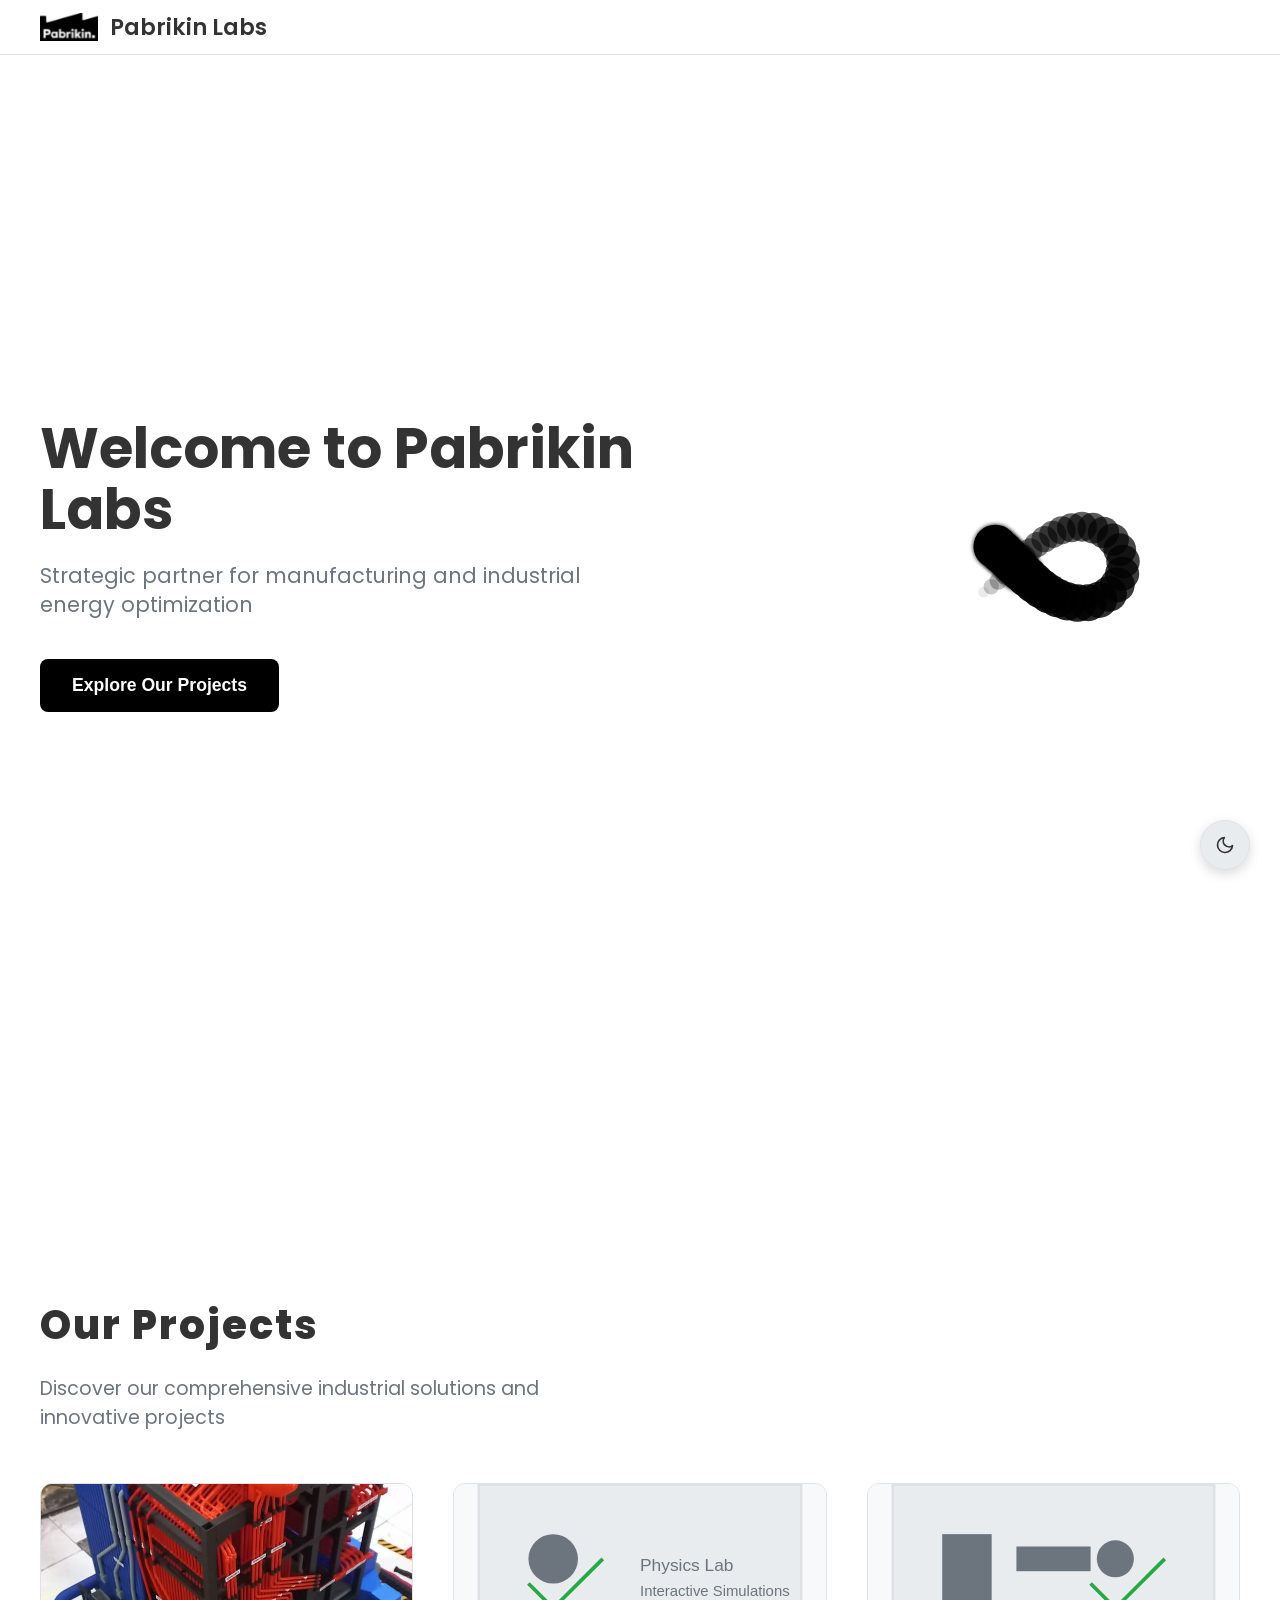
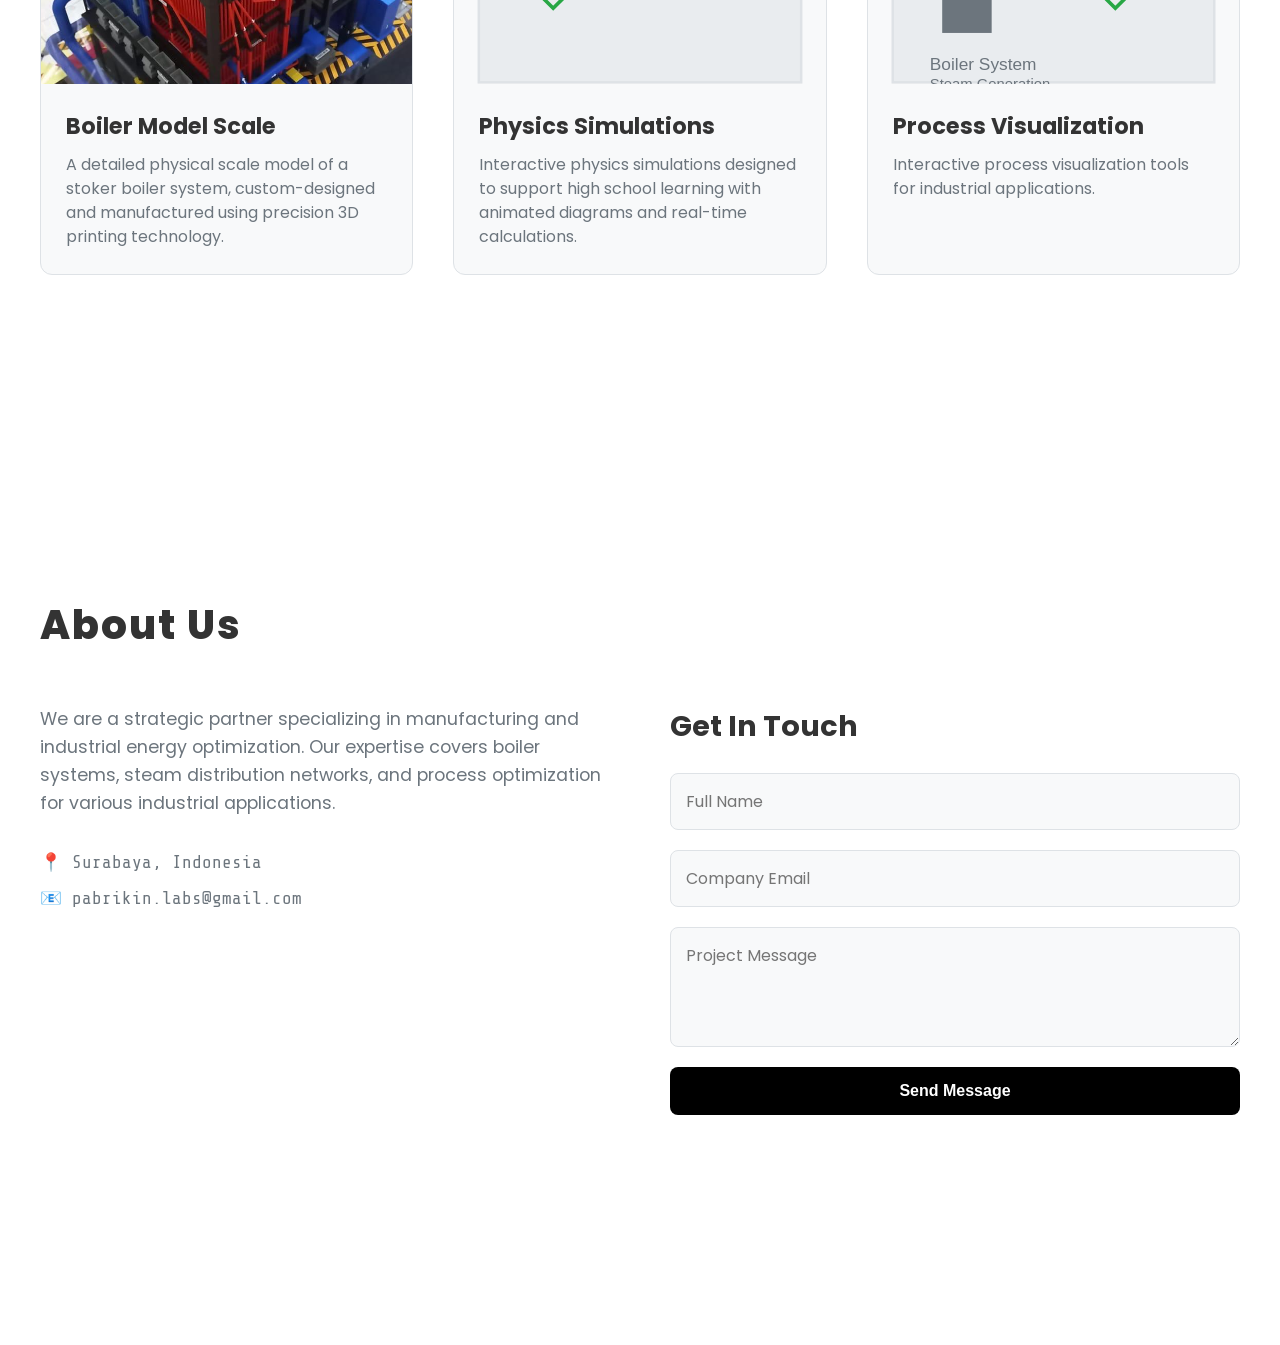
<file: index.html>
<!DOCTYPE html>
<html lang="en">
<head>
<meta charset="UTF-8">
<meta name="viewport" content="width=device-width, initial-scale=1.0">
<title>Pabrikin Labs | Industrial Solutions</title>
<link rel="icon" type="image/svg+xml" href="assets/images/logo-pabrikin.svg">
<link rel="stylesheet" href="css/style.css">
</head>
<body>

<header>
  <div class="header-title" style="cursor: default;">
    <span class="logo-wrapper" id="logo-place" onclick="scrollToSection('home')"></span>
    Pabrikin Labs
  </div>
</header>

<div class="main-content">
  <!-- SECTION: HOME -->
  <section id="home" class="page-section">
    <div class="hero-section">
      <div class="hero-content">
        <h1 class="hero-title">Welcome to Pabrikin Labs</h1>
        <p class="hero-subtitle">Strategic partner for manufacturing and industrial energy optimization</p>
        <button class="cta-btn" onclick="scrollToSection('projects')">Explore Our Projects</button>
      </div>
      <div class="hero-animation">
        <canvas id="lemniscate-canvas"></canvas>
      </div>
    </div>
  </section>

  <!-- SECTION: PROJECTS -->
  <section id="projects" class="page-section">
    <div class="section-container">
      <div class="page-title">Our Projects</div>
      <p class="section-description">Discover our comprehensive industrial solutions and innovative projects</p>

      <div class="projects-grid">

        <div class="project-item" onclick="window.location.href='section-projects/physics-simulations.html#boiler-diagram-section'">
          <div class="project-image">
            <img src="assets/images/project-cover-boiler-scale-model.jpg" alt="Boiler Model Scale" onerror="this.src='[data-uri]'">
          </div>
          <div class="project-info">
            <h3>Boiler Model Scale</h3>
            <p>A detailed physical scale model of a stoker boiler system, custom-designed and manufactured using precision 3D printing technology.</p>
          </div>
        </div>

        <div class="project-item" onclick="window.location.href='section-projects/physics-simulations.html'">
          <div class="project-image">
            <img src="assets/images/physics-sim.svg" alt="Physics Simulations" onerror="this.src='[data-uri]'">
          </div>
          <div class="project-info">
            <h3>Physics Simulations</h3>
            <p>Interactive physics simulations designed to support high school learning with animated diagrams and real-time calculations.</p>
          </div>
        </div>

        <div class="project-item" onclick="window.location.href='section-projects/process-visualization.html'">
          <div class="project-image">
            <img src="assets/images/boiler-system.svg" alt="Process Visualization" onerror="this.src='[data-uri]'">
          </div>
          <div class="project-info">
            <h3>Process Visualization</h3>
            <p>Interactive process visualization tools for industrial applications.</p>
          </div>
        </div>
      </div>
    </div>
  </section>

  <!-- SECTION: ABOUT US -->
  <section id="about" class="page-section">
    <div class="section-container">
      <div class="page-title">About Us</div>
      <div class="about-grid">
        <div class="about-content">
          <p>We are a strategic partner specializing in manufacturing and industrial energy optimization. Our expertise covers boiler systems, steam distribution networks, and process optimization for various industrial applications.</p>
          <div class="contact-info">
            <p>📍 Surabaya, Indonesia</p>
            <p>📧 pabrikin.labs@gmail.com</p>
          </div>
        </div>
        <div class="contact-form">
          <h3>Get In Touch</h3>
          <form>
            <input type="text" placeholder="Full Name" required>
            <input type="email" placeholder="Company Email" required>
            <textarea placeholder="Project Message" required></textarea>
            <button type="submit" class="submit-btn">Send Message</button>
          </form>
        </div>
      </div>
    </div>
  </section>
</div>

<div class="info-popup" id="info-popup">
  <div class="info-popup-title" id="popup-title">Title</div>
  <div id="popup-body">Body</div>
</div>

<script src="js/main.js"></script>
<!-- <script src="js/zoom.js"></script> -->
<script src="js/interactions.js"></script>
<script src="js/hero-animation.js"></script>
</body>
</html>
</file>
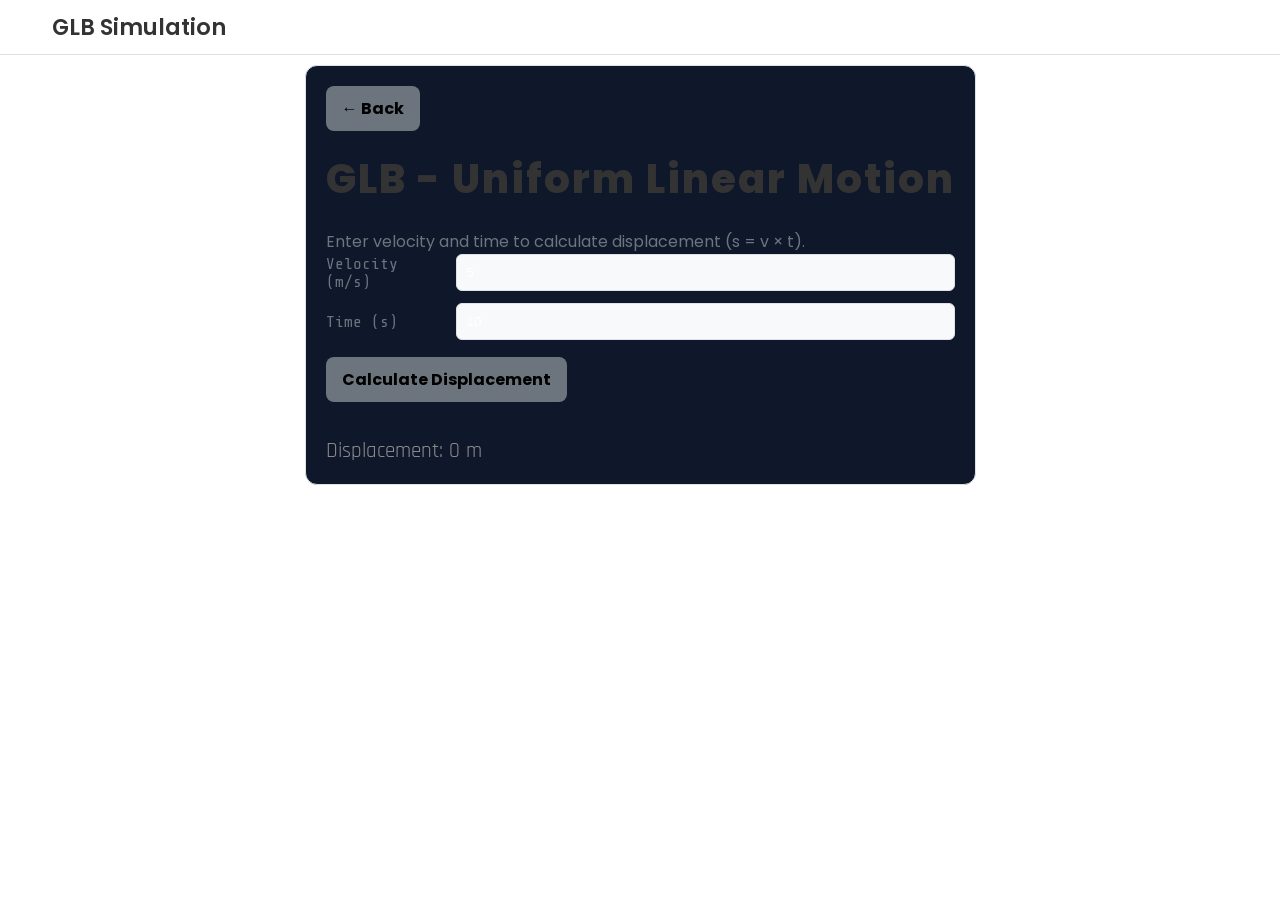
<file: glb.html>
<!DOCTYPE html>
<html lang="en">
<head>
  <meta charset="UTF-8">
  <meta name="viewport" content="width=device-width, initial-scale=1.0">
  <title>GLB Simulation | Pabrikin Labs</title>
  <link rel="icon" type="image/svg+xml" href="assets/logo-pabrikin.svg">
  <link rel="stylesheet" href="css/style.css">
  <style>
    .sim-container { max-width: 820px; margin: 40px auto; padding: 20px; background: #0f172a; border: 1px solid var(--border); border-radius: 12px; }
    .sim-row { display: flex; gap: 10px; align-items: center; margin-bottom: 12px; }
    .sim-row label { width: 120px; color: var(--text-dim); font-family: 'Share Tech Mono'; }
    .sim-row input { flex: 1; background: var(--panel); border: 1px solid var(--border); color: #fff; padding: 10px; border-radius: 6px; }
    .sim-result { margin-top: 18px; font-family: 'Rajdhani'; font-size: 1.3rem; color: var(--accent-yellow); }
    .btn-back { all: unset; cursor: pointer; display: inline-flex; align-items: center; justify-content: center; background: var(--accent-blue); color: #000; padding: 10px 16px; border-radius: 8px; font-weight: 700; margin-bottom: 18px; }
  </style>
</head>
<body>
  <header>
    <div class="header-title">
      <span class="logo-wrapper" id="logo-place"></span>
      GLB Simulation
    </div>
  </header>

  <main class="main-content" style="padding: 25px 40px;">
    <div class="sim-container">
      <button class="btn-back" onclick="window.location.href='index.html#projects'">← Back</button>
      <h2 class="page-title" style="margin-top:0;">GLB - Uniform Linear Motion</h2>
      <p style="color: var(--text-dim);">Enter velocity and time to calculate displacement (s = v × t).</p>

      <div class="sim-row">
        <label>Velocity (m/s)</label>
        <input id="input-v" type="number" min="0" step="0.1" value="5">
      </div>

      <div class="sim-row">
        <label>Time (s)</label>
        <input id="input-t" type="number" min="0" step="0.1" value="10">
      </div>

      <button class="btn-back" id="btn-calc" style="background: var(--accent-green); margin-top: 5px;">Calculate Displacement</button>

      <div class="sim-result" id="sim-result">Displacement: 0 m</div>
    </div>
  </main>

  <script>
    document.getElementById('btn-calc').addEventListener('click', () => {
      const v = parseFloat(document.getElementById('input-v').value) || 0;
      const t = parseFloat(document.getElementById('input-t').value) || 0;
      const s = (v * t).toFixed(2);
      document.getElementById('sim-result').innerText = `Displacement: ${s} m`;
    });
  </script>
</body>
</html>
</file>
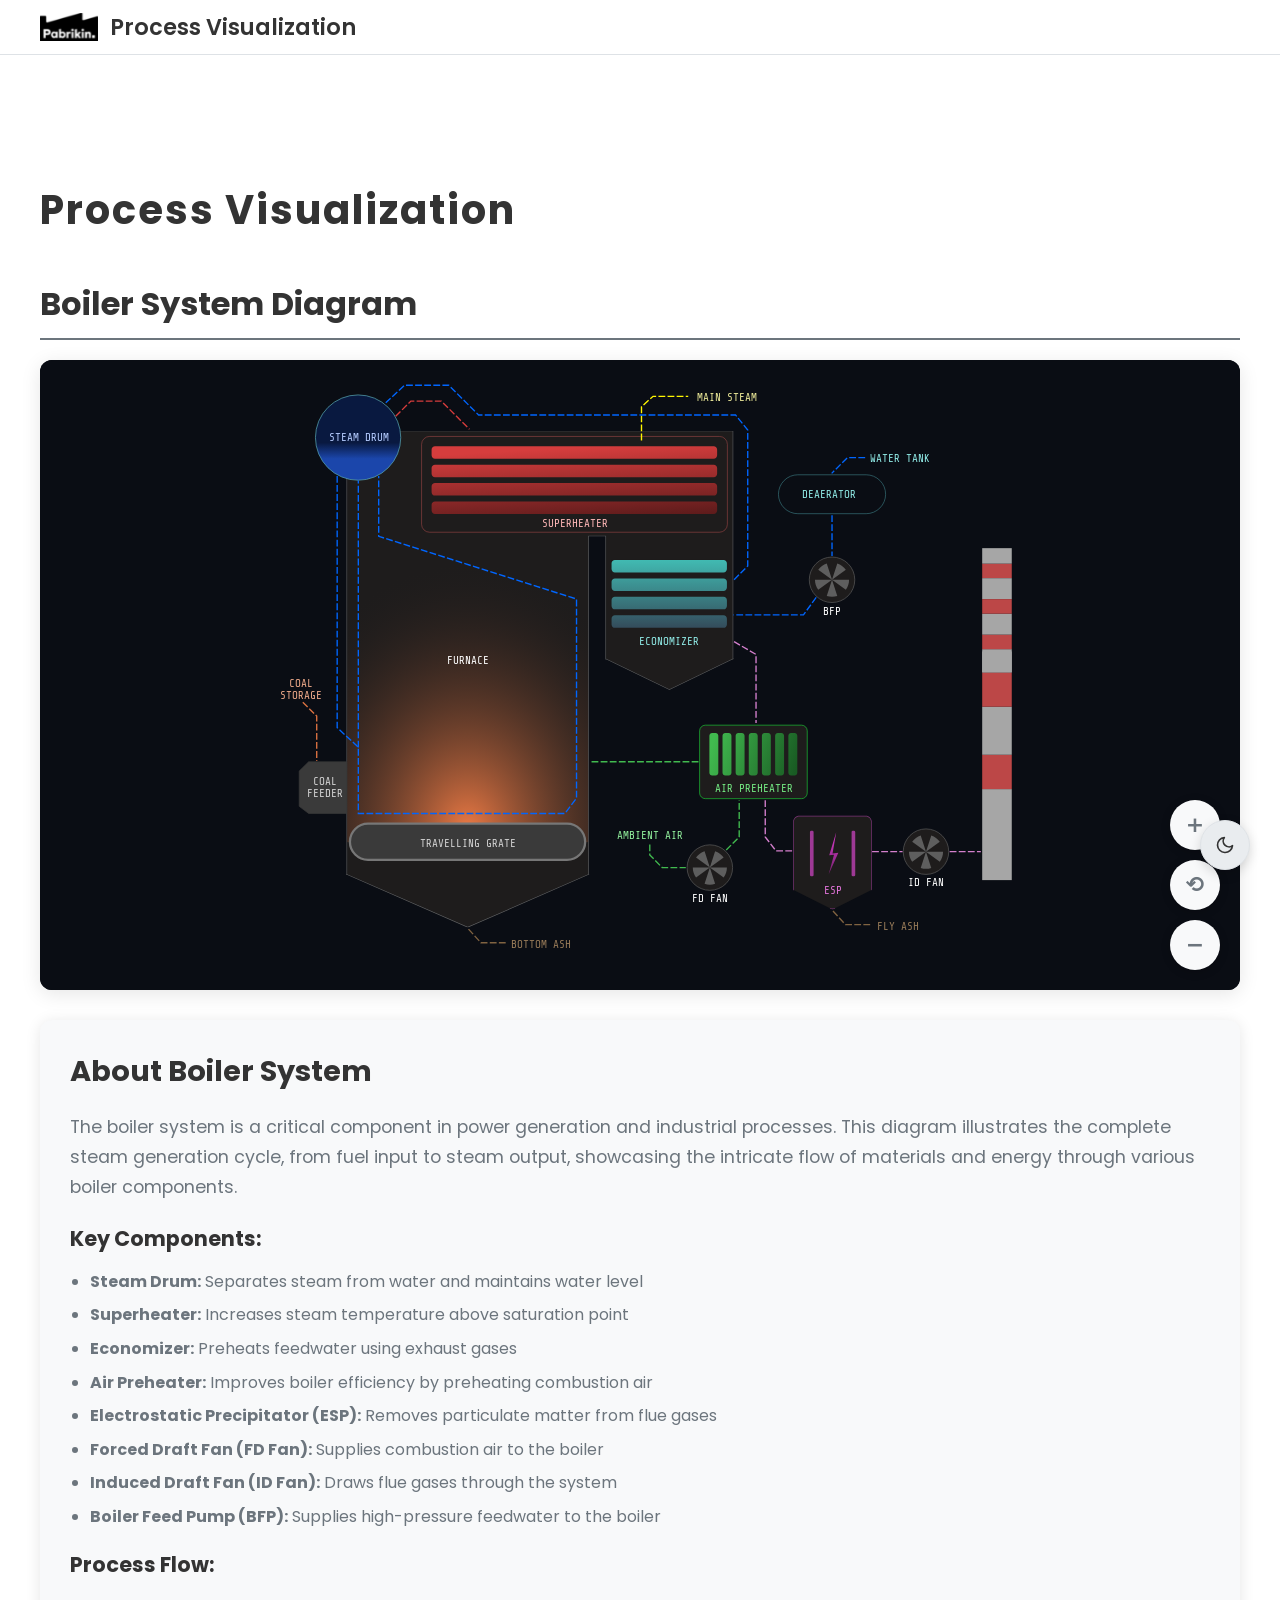
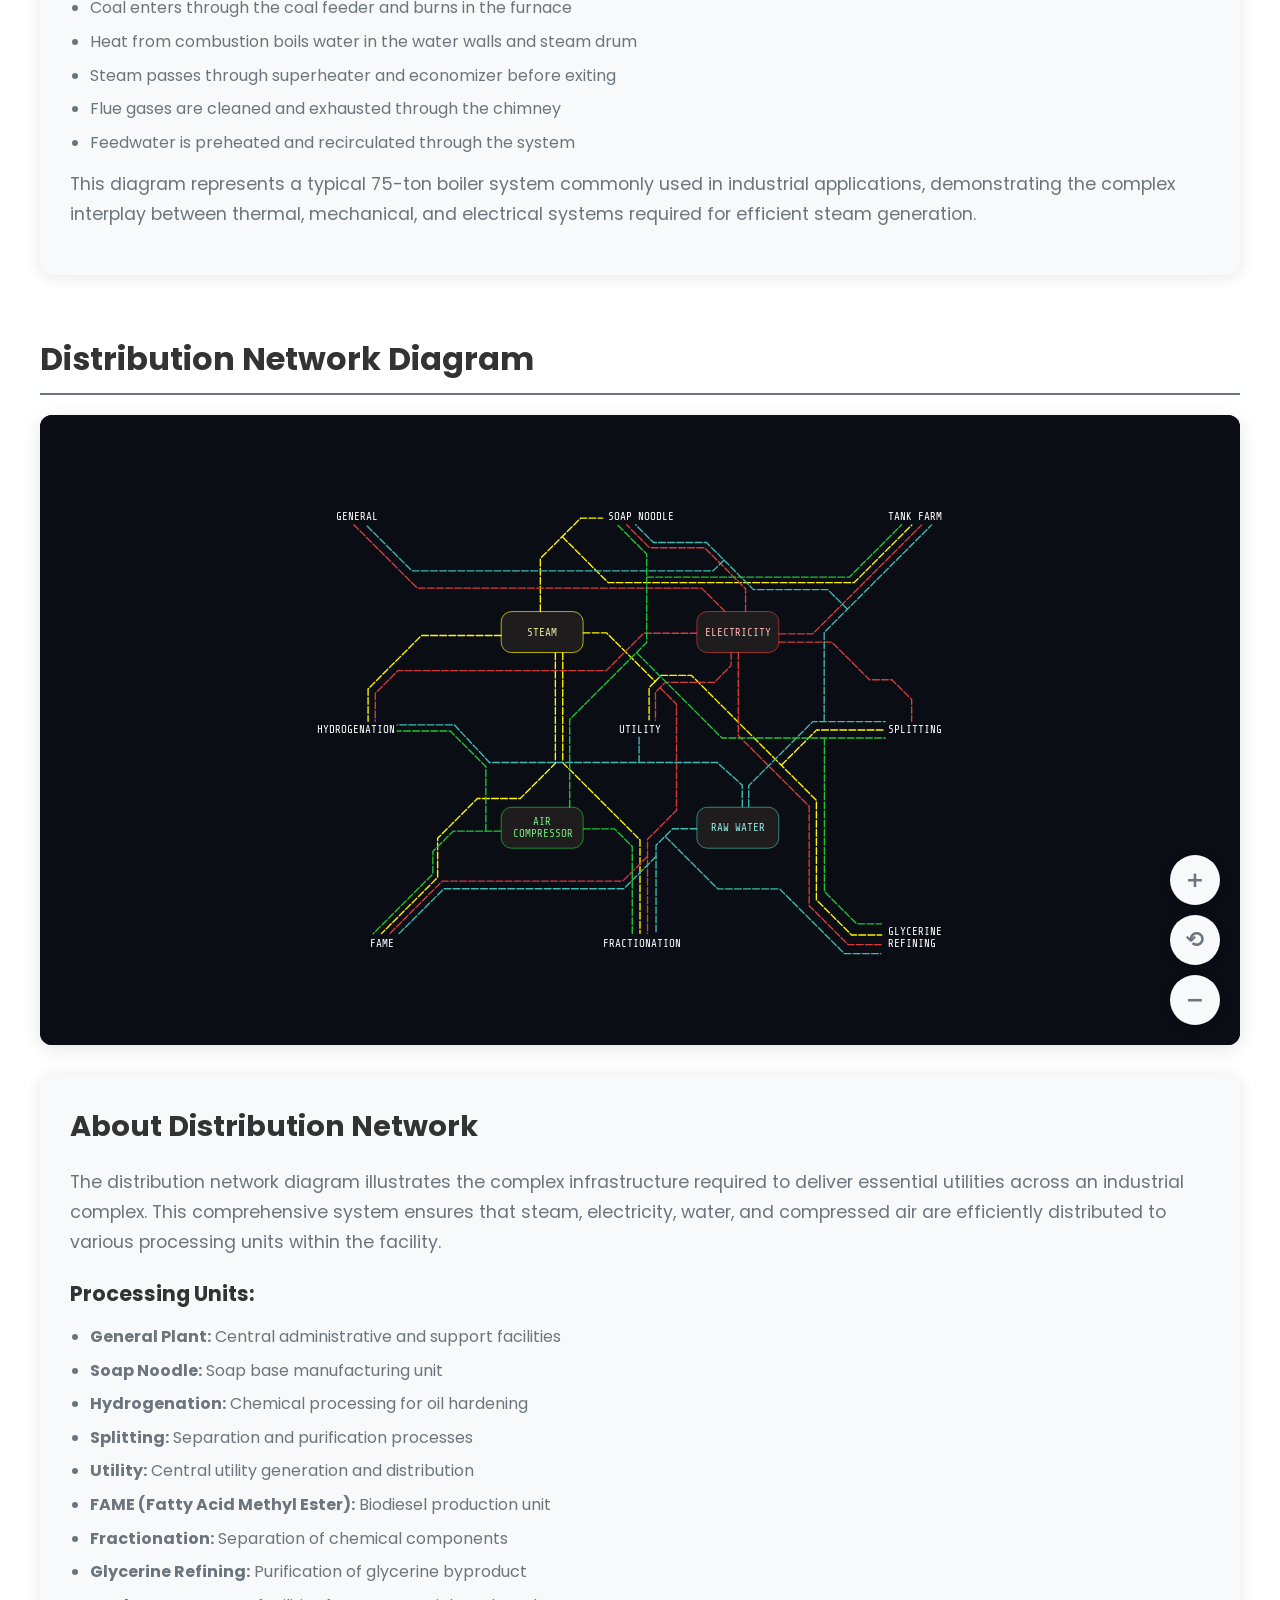
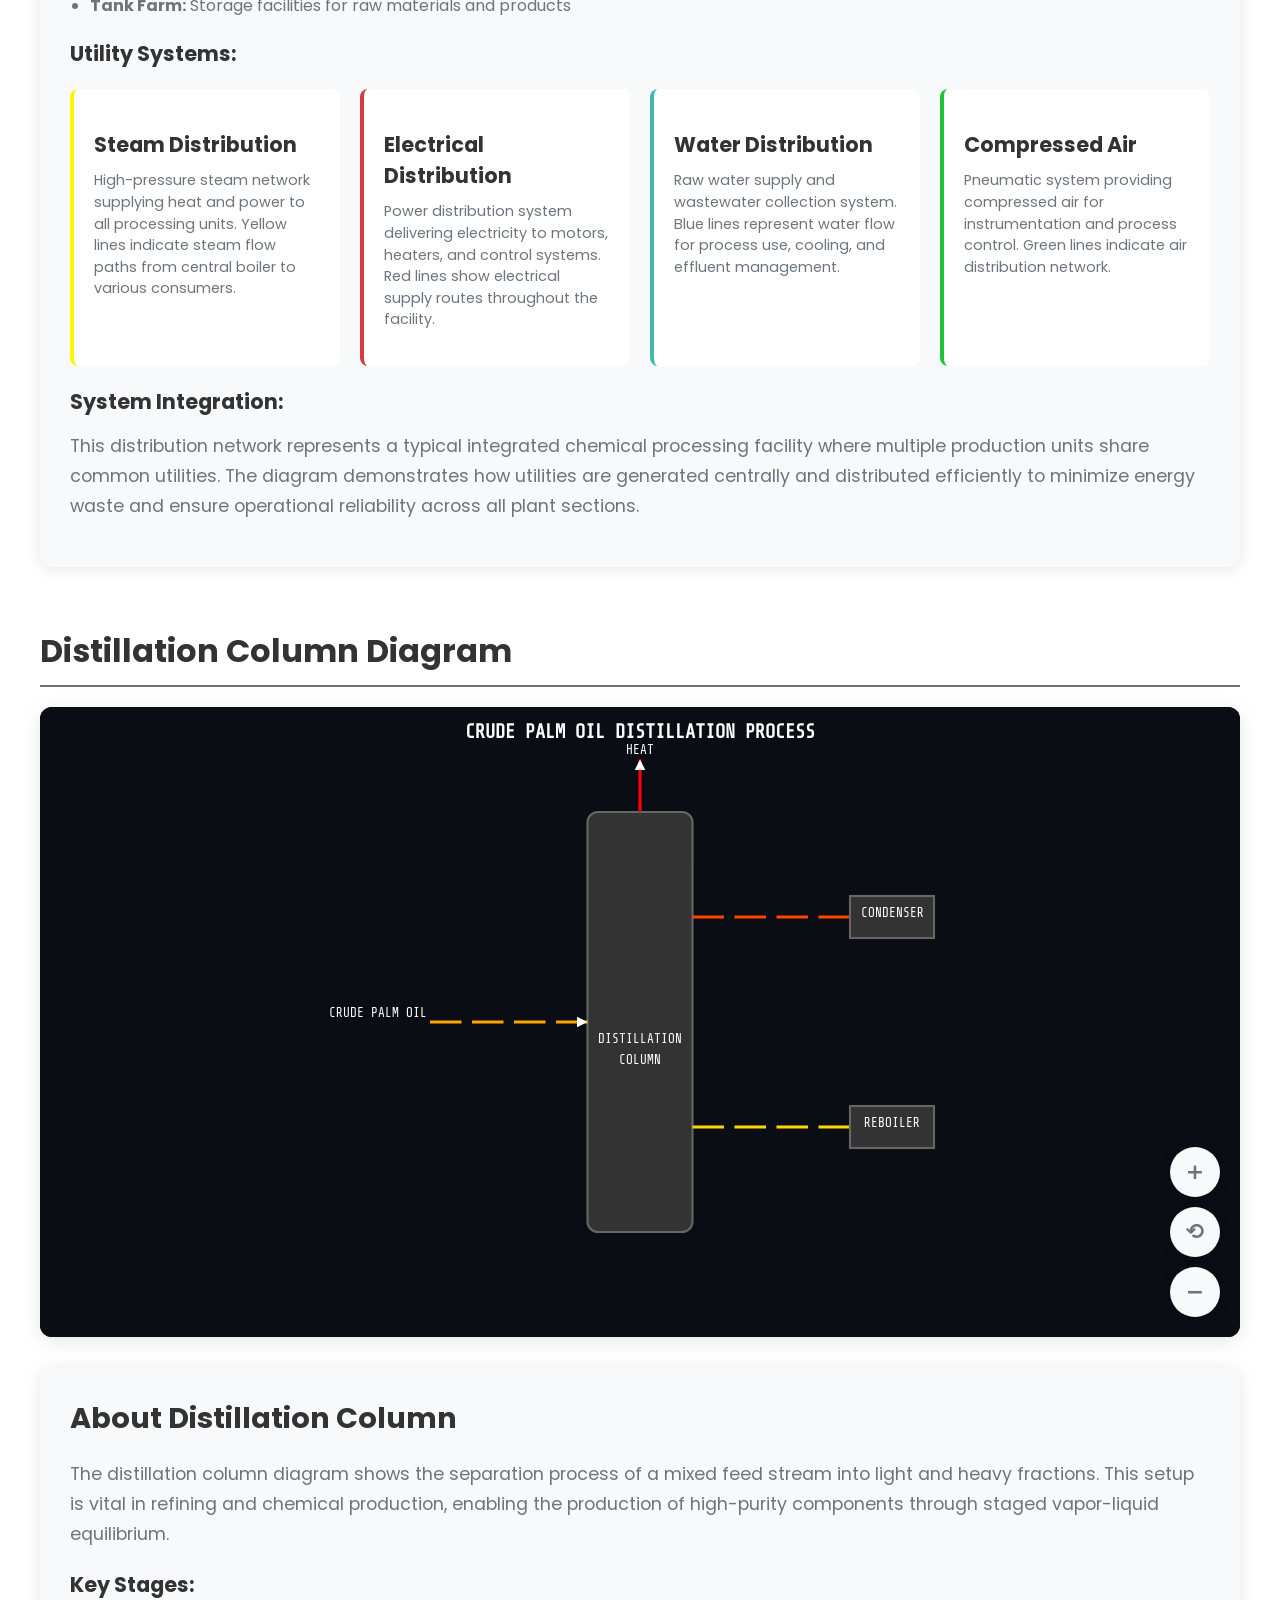
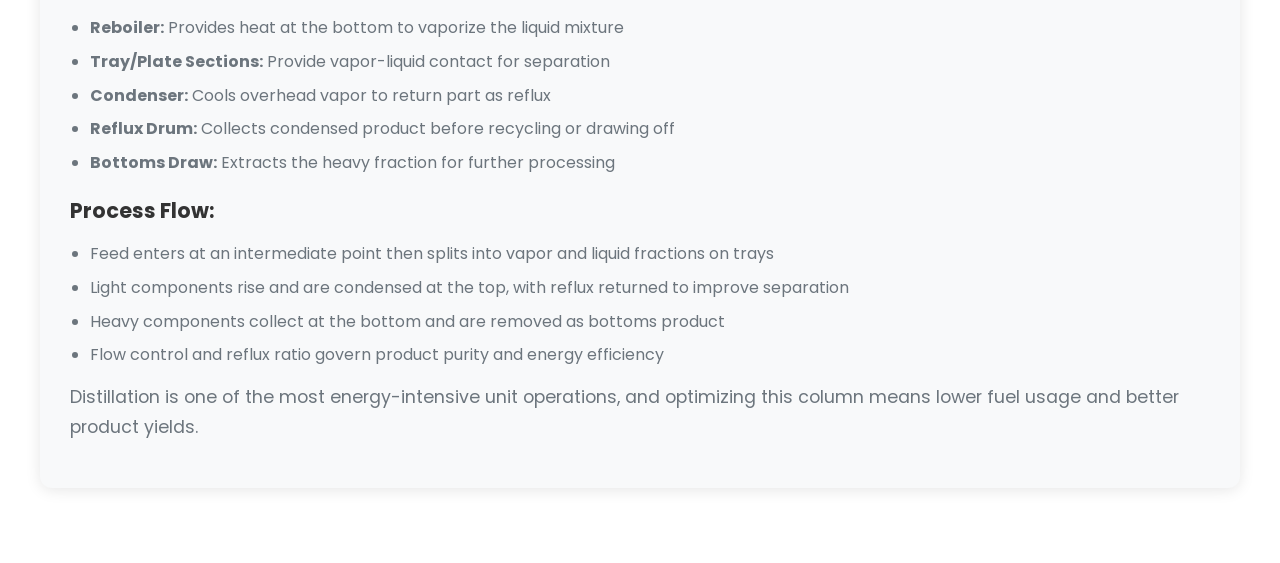
<file: process-visualization.html>
<!DOCTYPE html>
<html lang="en">
<head>
    <meta charset="UTF-8">
    <meta name="viewport" content="width=device-width, initial-scale=1.0">
    <title>Pabrikin Labs | Process Visualization</title>
    <link rel="stylesheet" href="./css/style.css">
    <style>
        :root {
            --zoom-scale-boiler: 1;
            --zoom-scale-distribution: 1;
            --zoom-scale-distillation: 1;
            --pan-x-boiler: 0px;
            --pan-y-boiler: 0px;
            --pan-x-dist: 0px;
            --pan-y-dist: 0px;
            --pan-x-distillation: 0px;
            --pan-y-distillation: 0px;
        }

        .main-content {
            padding-top: 80px;
        }

        .visualization-container {
            max-width: 1200px;
            margin: 0;
            padding: 0;
        }

        .page-title {
            text-align: left;
            font-size: 2.5rem;
            font-weight: bold;
            color: var(--text);
            margin-top: 100px;
            margin-bottom: 40px;
            font-family: var(--font-text);
        }

        .process-section {
            margin-bottom: 60px;
        }

        .section-title {
            text-align: left;
            font-size: 2rem;
            font-weight: bold;
            color: var(--text);
            margin: 40px 0 20px 0;
            font-family: var(--font-text);
            border-bottom: 2px solid var(--accent-blue);
            padding-bottom: 10px;
        }

        .diagram-container {
            position: relative;
            width: 100%;
            height: 70vh;
            overflow: hidden;
            background: #0A0D14;
            border-radius: 12px;
            box-shadow: 0 4px 20px rgba(0,0,0,0.1);
            margin: 20px 0;
            cursor: grab;
        }

        .diagram-container:active {
            cursor: grabbing;
        }

        .diagram-svg {
            width: 100%;
            height: 100%;
            object-fit: contain;
            transform-origin: center;
            transition: transform 0.3s ease;
            user-select: none;
        }

        .diagram-svg-boiler {
            transform: scale(var(--zoom-scale-boiler)) translate(var(--pan-x-boiler, 0), var(--pan-y-boiler, 0));
        }

        .diagram-svg-distribution {
            transform: scale(var(--zoom-scale-distribution)) translate(var(--pan-x-dist, 0), var(--pan-y-dist, 0));
        }

        .diagram-svg-distillation {
            transform: scale(var(--zoom-scale-distillation)) translate(var(--pan-x-distillation, 0), var(--pan-y-distillation, 0));
        }

        /* Pan/Geser functionality */
        .diagram-container {
            position: relative;
            overflow: hidden;
        }

        .diagram-wrapper {
            position: relative;
            width: 100%;
            height: 100%;
            display: flex;
            align-items: center;
            justify-content: center;
        }

        .zoomed-diagram {
            position: relative;
            width: 100%;
            height: 100%;
            display: flex;
            align-items: center;
            justify-content: center;
            background: #0A0D14;
        }

        .zoom-controls {
            position: absolute;
            bottom: 20px;
            right: 20px;
            display: flex;
            flex-direction: column;
            gap: 10px;
            z-index: 10;
        }

        .zoom-btn {
            width: 50px;
            height: 50px;
            border-radius: 50%;
            border: none;
            background: var(--panel);
            color: var(--text);
            font-size: 24px;
            font-weight: bold;
            cursor: pointer;
            box-shadow: 0 2px 10px rgba(0,0,0,0.2);
            transition: all 0.2s ease;
            display: flex;
            align-items: center;
            justify-content: center;
        }

        .zoom-btn:hover {
            background: var(--panel2);
            transform: scale(1.05);
        }

        .zoom-btn:active {
            transform: scale(0.95);
        }



        /* Animasi jalur mengalir */
        .flowing-path {
            stroke-dasharray: 20 10;
            animation: flow 2s linear infinite;
        }

        @keyframes flow {
            0% { stroke-dashoffset: 30; }
            100% { stroke-dashoffset: 0; }
        }

        .diagram-description {
            max-width: 1200px;
            margin: 30px 0;
            padding: 30px;
            background: var(--panel);
            border-radius: 12px;
            box-shadow: 0 2px 15px rgba(0,0,0,0.1);
        }

        .diagram-description h2 {
            color: var(--text);
            font-size: 1.8rem;
            margin-bottom: 20px;
            font-family: var(--font-text);
        }

        .diagram-description h3 {
            color: var(--text);
            font-size: 1.3rem;
            margin-top: 20px;
            margin-bottom: 15px;
            font-family: var(--font-text);
        }

        .diagram-description p {
            color: var(--text-dim);
            line-height: 1.7;
            font-size: 1.1rem;
            margin-bottom: 15px;
            font-family: var(--font-text);
        }

        .diagram-description ul {
            margin-left: 20px;
            margin-bottom: 15px;
        }

        .diagram-description li {
            color: var(--text-dim);
            line-height: 1.6;
            margin-bottom: 8px;
            font-family: var(--font-text);
        }

        .utility-grid {
            display: grid;
            grid-template-columns: repeat(auto-fit, minmax(250px, 1fr));
            gap: 20px;
            margin-top: 20px;
        }

        .utility-item {
            background: var(--bg);
            padding: 20px;
            border-radius: 8px;
            border-left: 4px solid;
        }

        .utility-item.steam { border-left-color: #FFF600; }
        .utility-item.electric { border-left-color: #D63C3C; }
        .utility-item.water { border-left-color: #41B9B1; }
        .utility-item.air { border-left-color: #1EC435; }

        .utility-item h3 {
            color: var(--text);
            margin-bottom: 10px;
            font-family: var(--font-text);
        }

        .utility-item p {
            color: var(--text-dim);
            font-size: 0.9rem;
            line-height: 1.5;
            font-family: var(--font-text);
        }

        @media (max-width: 768px) {
            .page-title {
                font-size: 2rem;
                margin: 20px 0 15px 0;
            }

            .section-title {
                font-size: 1.5rem;
                margin: 30px 0 15px 0;
            }

            .diagram-container {
                height: 50vh;
            }

            .zoom-controls {
                bottom: 15px;
                right: 15px;
            }

            .zoom-btn {
                width: 45px;
                height: 45px;
                font-size: 20px;
            }

            .diagram-description {
                margin: 20px 0;
                padding: 20px;
            }

            .utility-grid {
                grid-template-columns: 1fr;
            }
        }

        /* SVG Animation Support */
        @keyframes figmaDashFlow { 
            from { stroke-dashoffset: 0; } 
            to { stroke-dashoffset: -240; } 
        }

        @keyframes glowFurnace { 
            0% { filter: brightness(0.8) drop-shadow(0 0 10px rgba(230, 126, 34, 0.3)); opacity: 0.85; } 
            100% { filter: brightness(1.3) drop-shadow(0 0 50px rgba(231, 76, 60, 0.5)); opacity: 1; } 
        }

        @keyframes smokeRise { 
            0% { transform: translateY(0) scale(0.6); opacity: 0; } 
            20% { opacity: 0.7; } 
            100% { transform: translateY(-500px) scale(3); opacity: 0; } 
        }

        @keyframes spinFan { 
            from { transform: rotate(0deg); } 
            to { transform: rotate(360deg); } 
        }
    </style>
</head>
<body>
    <header>
        <div class="header-title" style="cursor: default;">
            <span class="logo-wrapper" id="logo-place" onclick="window.location.href='index.html'">
                <svg width="24" height="24" viewBox="0 0 24 24" fill="none" stroke="currentColor" stroke-width="2.5" stroke-linecap="round" stroke-linejoin="round" style="height: 100%; width: auto; color: var(--text);"><line x1="19" y1="12" x2="5" y2="12"></line><polyline points="12 19 5 12 12 5"></polyline></svg>
            </span>
            Process Visualization
        </div>
    </header>

    <div class="main-content">
        <div class="visualization-container">
            <div class="page-title">Process Visualization</div>

            <!-- Boiler System Section -->
            <div class="process-section">
                <div class="section-title">Boiler System Diagram</div>

                <div class="diagram-container" id="boiler-container">
                    <div class="zoomed-diagram" id="boiler-zoom-area">
                        <div id="boiler-diagram" class="diagram-svg diagram-svg-boiler"></div>
                    </div>
                    <div class="zoom-controls" id="boiler-zoom-controls">
                        <button class="zoom-btn" onclick="zoomInBoiler()">+</button>
                        <button class="zoom-btn" onclick="resetZoomBoiler()">⟲</button>
                        <button class="zoom-btn" onclick="zoomOutBoiler()">−</button>
                    </div>
                </div>

                <div class="diagram-description">
                    <h2>About Boiler System</h2>
                    <p>The boiler system is a critical component in power generation and industrial processes. This diagram illustrates the complete steam generation cycle, from fuel input to steam output, showcasing the intricate flow of materials and energy through various boiler components.</p>

                    <h3>Key Components:</h3>
                    <ul>
                        <li><strong>Steam Drum:</strong> Separates steam from water and maintains water level</li>
                        <li><strong>Superheater:</strong> Increases steam temperature above saturation point</li>
                        <li><strong>Economizer:</strong> Preheats feedwater using exhaust gases</li>
                        <li><strong>Air Preheater:</strong> Improves boiler efficiency by preheating combustion air</li>
                        <li><strong>Electrostatic Precipitator (ESP):</strong> Removes particulate matter from flue gases</li>
                        <li><strong>Forced Draft Fan (FD Fan):</strong> Supplies combustion air to the boiler</li>
                        <li><strong>Induced Draft Fan (ID Fan):</strong> Draws flue gases through the system</li>
                        <li><strong>Boiler Feed Pump (BFP):</strong> Supplies high-pressure feedwater to the boiler</li>
                    </ul>

                    <h3>Process Flow:</h3>
                    <ul>
                        <li>Coal enters through the coal feeder and burns in the furnace</li>
                        <li>Heat from combustion boils water in the water walls and steam drum</li>
                        <li>Steam passes through superheater and economizer before exiting</li>
                        <li>Flue gases are cleaned and exhausted through the chimney</li>
                        <li>Feedwater is preheated and recirculated through the system</li>
                    </ul>

                    <p>This diagram represents a typical 75-ton boiler system commonly used in industrial applications, demonstrating the complex interplay between thermal, mechanical, and electrical systems required for efficient steam generation.</p>
                </div>
            </div>

            <!-- Distribution Network Section -->
            <div class="process-section">
                <div class="section-title">Distribution Network Diagram</div>

                <div class="diagram-container" id="distribution-container">
                    <div class="zoomed-diagram" id="distribution-zoom-area">
                        <div id="distribution-diagram" class="diagram-svg diagram-svg-distribution"></div>
                    </div>
                    <div class="zoom-controls" id="distribution-zoom-controls">
                        <button class="zoom-btn" onclick="zoomInDistribution()">+</button>
                        <button class="zoom-btn" onclick="resetZoomDistribution()">⟲</button>
                        <button class="zoom-btn" onclick="zoomOutDistribution()">−</button>
                    </div>
                </div>

                <div class="diagram-description">
                    <h2>About Distribution Network</h2>
                    <p>The distribution network diagram illustrates the complex infrastructure required to deliver essential utilities across an industrial complex. This comprehensive system ensures that steam, electricity, water, and compressed air are efficiently distributed to various processing units within the facility.</p>

                    <h3>Processing Units:</h3>
                    <ul>
                        <li><strong>General Plant:</strong> Central administrative and support facilities</li>
                        <li><strong>Soap Noodle:</strong> Soap base manufacturing unit</li>
                        <li><strong>Hydrogenation:</strong> Chemical processing for oil hardening</li>
                        <li><strong>Splitting:</strong> Separation and purification processes</li>
                        <li><strong>Utility:</strong> Central utility generation and distribution</li>
                        <li><strong>FAME (Fatty Acid Methyl Ester):</strong> Biodiesel production unit</li>
                        <li><strong>Fractionation:</strong> Separation of chemical components</li>
                        <li><strong>Glycerine Refining:</strong> Purification of glycerine byproduct</li>
                        <li><strong>Tank Farm:</strong> Storage facilities for raw materials and products</li>
                    </ul>

                    <h3>Utility Systems:</h3>
                    <div class="utility-grid">
                        <div class="utility-item steam">
                            <h3>Steam Distribution</h3>
                            <p>High-pressure steam network supplying heat and power to all processing units. Yellow lines indicate steam flow paths from central boiler to various consumers.</p>
                        </div>
                        <div class="utility-item electric">
                            <h3>Electrical Distribution</h3>
                            <p>Power distribution system delivering electricity to motors, heaters, and control systems. Red lines show electrical supply routes throughout the facility.</p>
                        </div>
                        <div class="utility-item water">
                            <h3>Water Distribution</h3>
                            <p>Raw water supply and wastewater collection system. Blue lines represent water flow for process use, cooling, and effluent management.</p>
                        </div>
                        <div class="utility-item air">
                            <h3>Compressed Air</h3>
                            <p>Pneumatic system providing compressed air for instrumentation and process control. Green lines indicate air distribution network.</p>
                        </div>
                    </div>

                    <h3>System Integration:</h3>
                    <p>This distribution network represents a typical integrated chemical processing facility where multiple production units share common utilities. The diagram demonstrates how utilities are generated centrally and distributed efficiently to minimize energy waste and ensure operational reliability across all plant sections.</p>
                </div>
            </div>

            <!-- Distillation Column Section -->
            <div class="process-section">
                <div class="section-title">Distillation Column Diagram</div>

                <div class="diagram-container" id="distillation-container">
                    <div class="zoomed-diagram" id="distillation-zoom-area">
                        <div id="distillation-diagram" class="diagram-svg diagram-svg-distillation"></div>
                    </div>
                    <div class="zoom-controls" id="distillation-zoom-controls">
                        <button class="zoom-btn" onclick="zoomInDistillation()">+</button>
                        <button class="zoom-btn" onclick="resetZoomDistillation()">⟲</button>
                        <button class="zoom-btn" onclick="zoomOutDistillation()">−</button>
                    </div>
                </div>

                <div class="diagram-description">
                    <h2>About Distillation Column</h2>
                    <p>The distillation column diagram shows the separation process of a mixed feed stream into light and heavy fractions. This setup is vital in refining and chemical production, enabling the production of high-purity components through staged vapor-liquid equilibrium.</p>

                    <h3>Key Stages:</h3>
                    <ul>
                        <li><strong>Reboiler:</strong> Provides heat at the bottom to vaporize the liquid mixture</li>
                        <li><strong>Tray/Plate Sections:</strong> Provide vapor-liquid contact for separation</li>
                        <li><strong>Condenser:</strong> Cools overhead vapor to return part as reflux</li>
                        <li><strong>Reflux Drum:</strong> Collects condensed product before recycling or drawing off</li>
                        <li><strong>Bottoms Draw:</strong> Extracts the heavy fraction for further processing</li>
                    </ul>

                    <h3>Process Flow:</h3>
                    <ul>
                        <li>Feed enters at an intermediate point then splits into vapor and liquid fractions on trays</li>
                        <li>Light components rise and are condensed at the top, with reflux returned to improve separation</li>
                        <li>Heavy components collect at the bottom and are removed as bottoms product</li>
                        <li>Flow control and reflux ratio govern product purity and energy efficiency</li>
                    </ul>

                    <p>Distillation is one of the most energy-intensive unit operations, and optimizing this column means lower fuel usage and better product yields.</p>
                </div>
            </div>

        </div>
    </div>

    <script>
        // Boiler System Zoom functionality
        let currentZoomBoiler = 1;
        const minZoom = 0.5;
        const maxZoom = 3;
        const zoomStep = 0.25;

        function updateZoomBoiler() {
            document.documentElement.style.setProperty('--zoom-scale-boiler', currentZoomBoiler);
            updateBoilerTransform();
        }

        function zoomInBoiler() {
            if (currentZoomBoiler < maxZoom) {
                currentZoomBoiler += zoomStep;
                updateZoomBoiler();
            }
        }

        function zoomOutBoiler() {
            if (currentZoomBoiler > minZoom) {
                currentZoomBoiler -= zoomStep;
                updateZoomBoiler();
            }
        }

        function resetZoomBoiler() {
            currentZoomBoiler = 1;
            boilerPanX = 0;
            boilerPanY = 0;
            updateZoomBoiler();
            updateBoilerTransform();
        }

        // Distribution Network Zoom functionality
        let currentZoomDistribution = 1;

        function updateZoomDistribution() {
            document.documentElement.style.setProperty('--zoom-scale-distribution', currentZoomDistribution);
            updateDistributionTransform();
        }

        function zoomInDistribution() {
            if (currentZoomDistribution < maxZoom) {
                currentZoomDistribution += zoomStep;
                updateZoomDistribution();
            }
        }

        function zoomOutDistribution() {
            if (currentZoomDistribution > minZoom) {
                currentZoomDistribution -= zoomStep;
                updateZoomDistribution();
            }
        }

        function resetZoomDistribution() {
            currentZoomDistribution = 1;
            distributionPanX = 0;
            distributionPanY = 0;
            updateZoomDistribution();
            updateDistributionTransform();
        }

        // Distillation Zoom functionality
        let currentZoomDistillation = 1;

        function updateZoomDistillation() {
            document.documentElement.style.setProperty('--zoom-scale-distillation', currentZoomDistillation);
            updateDistillationTransform();
        }

        function zoomInDistillation() {
            if (currentZoomDistillation < maxZoom) {
                currentZoomDistillation += zoomStep;
                updateZoomDistillation();
            }
        }

        function zoomOutDistillation() {
            if (currentZoomDistillation > minZoom) {
                currentZoomDistillation -= zoomStep;
                updateZoomDistillation();
            }
        }

        function resetZoomDistillation() {
            currentZoomDistillation = 1;
            distillationPanX = 0;
            distillationPanY = 0;
            updateZoomDistillation();
            updateDistillationTransform();
        }

        // Pan/Geser functionality untuk Boiler
        let boilerPanning = false;
        let boilerStartX = 0;
        let boilerStartY = 0;
        let boilerPanX = 0;
        let boilerPanY = 0;

        const boilerContainer = document.getElementById('boiler-container');
        const boilerZoomArea = document.getElementById('boiler-zoom-area');
        const boilerDiagram = document.getElementById('boiler-diagram');

        boilerZoomArea.addEventListener('mousedown', startBoilerPan);
        document.addEventListener('mousemove', boilerPan, true);
        document.addEventListener('mouseup', stopBoilerPan);

        function startBoilerPan(e) {
            if (currentZoomBoiler > 1) {
                boilerPanning = true;
                boilerStartX = e.clientX;
                boilerStartY = e.clientY;
            }
        }

        let boilerFramePending = false;

        function updateBoilerTransform() {
            boilerDiagram.style.transform = `scale(${currentZoomBoiler}) translate(${boilerPanX}px, ${boilerPanY}px)`;
        }

        function scheduleBoilerTransform() {
            if (boilerFramePending) return;
            boilerFramePending = true;
            requestAnimationFrame(() => {
                updateBoilerTransform();
                boilerFramePending = false;
            });
        }

        function boilerPan(e) {
            if (!boilerPanning) return;
            
            const deltaX = e.clientX - boilerStartX;
            const deltaY = e.clientY - boilerStartY;

            boilerPanX += deltaX;
            boilerPanY += deltaY;

            boilerStartX = e.clientX;
            boilerStartY = e.clientY;

            scheduleBoilerTransform();
        }

        function stopBoilerPan() {
            boilerPanning = false;
        }

        // Distribution Pan/Geser functionality
        let distributionPanning = false;
        let distributionStartX = 0;
        let distributionStartY = 0;
        let distributionPanX = 0;
        let distributionPanY = 0;

        const distributionContainer = document.getElementById('distribution-container');
        const distributionZoomArea = document.getElementById('distribution-zoom-area');
        const distributionDiagram = document.getElementById('distribution-diagram');

        distributionZoomArea.addEventListener('mousedown', startDistributionPan);

        function startDistributionPan(e) {
            if (currentZoomDistribution > 1) {
                distributionPanning = true;
                distributionStartX = e.clientX;
                distributionStartY = e.clientY;
            }
        }

        let distributionFramePending = false;

        function updateDistributionTransform() {
            distributionDiagram.style.transform = `scale(${currentZoomDistribution}) translate(${distributionPanX}px, ${distributionPanY}px)`;
        }

        function scheduleDistributionTransform() {
            if (distributionFramePending) return;
            distributionFramePending = true;
            requestAnimationFrame(() => {
                updateDistributionTransform();
                distributionFramePending = false;
            });
        }

        function distributionPan(e) {
            if (!distributionPanning) return;
            
            const deltaX = e.clientX - distributionStartX;
            const deltaY = e.clientY - distributionStartY;

            distributionPanX += deltaX;
            distributionPanY += deltaY;

            distributionStartX = e.clientX;
            distributionStartY = e.clientY;

            scheduleDistributionTransform();
        }

        document.addEventListener('mousemove', distributionPan, true);
        document.addEventListener('mouseup', () => { distributionPanning = false; });

        // Distillation Pan/Geser functionality
        let distillationPanning = false;
        let distillationStartX = 0;
        let distillationStartY = 0;
        let distillationPanX = 0;
        let distillationPanY = 0;

        const distillationContainer = document.getElementById('distillation-container');
        const distillationZoomArea = document.getElementById('distillation-zoom-area');
        const distillationDiagram = document.getElementById('distillation-diagram');

        distillationZoomArea.addEventListener('mousedown', startDistillationPan);

        function startDistillationPan(e) {
            if (currentZoomDistillation > 1) {
                distillationPanning = true;
                distillationStartX = e.clientX;
                distillationStartY = e.clientY;
            }
        }

        let distillationFramePending = false;

        function updateDistillationTransform() {
            distillationDiagram.style.transform = `scale(${currentZoomDistillation}) translate(${distillationPanX}px, ${distillationPanY}px)`;
        }

        function scheduleDistillationTransform() {
            if (distillationFramePending) return;
            distillationFramePending = true;
            requestAnimationFrame(() => {
                updateDistillationTransform();
                distillationFramePending = false;
            });
        }

        function distillationPan(e) {
            if (!distillationPanning) return;

            const deltaX = e.clientX - distillationStartX;
            const deltaY = e.clientY - distillationStartY;

            distillationPanX += deltaX;
            distillationPanY += deltaY;

            distillationStartX = e.clientX;
            distillationStartY = e.clientY;

            scheduleDistillationTransform();
        }

        document.addEventListener('mousemove', distillationPan, true);
        document.addEventListener('mouseup', () => { distillationPanning = false; });

        // Mouse wheel zoom
        boilerContainer.addEventListener('wheel', function(e) {
            if (e.ctrlKey) {
                e.preventDefault();
                if (e.deltaY < 0) {
                    zoomInBoiler();
                } else {
                    zoomOutBoiler();
                }
            }
        });

        distributionContainer.addEventListener('wheel', function(e) {
            if (e.ctrlKey) {
                e.preventDefault();
                if (e.deltaY < 0) {
                    zoomInDistribution();
                } else {
                    zoomOutDistribution();
                }
            }
        });

        distillationContainer.addEventListener('wheel', function(e) {
            if (e.ctrlKey) {
                e.preventDefault();
                if (e.deltaY < 0) {
                    zoomInDistillation();
                } else {
                    zoomOutDistillation();
                }
            }
        });

        // Preload SVGs inline untuk CSS animation support
        async function loadSVGInline(elementId, filePath) {
            try {
                const response = await fetch(filePath);
                const svgText = await response.text();
                const element = document.getElementById(elementId);
                element.innerHTML = svgText;
                
                // Apply animations to loaded SVG
                const svg = element.querySelector('svg');
                if (svg) {
                    // Ensure SVG sizing for proper fit-contain
                    svg.style.width = '100%';
                    svg.style.height = '100%';
                    svg.setAttribute('preserveAspectRatio', 'xMidYMid meet');
                    
                    // Add flowing animation to all paths
                    const paths = svg.querySelectorAll('path');
                    paths.forEach(path => {
                        const stroke = path.getAttribute('stroke');
                        // Apply animation based on stroke color matching utility lines
                        if (stroke === '#FFF600' || stroke === '#D63C3C' || 
                            stroke === '#41B9B1' || stroke === '#1EC435' ||
                            stroke === '#0066FF' || stroke === '#41BA4F' ||
                            stroke === '#D37FCC' || stroke === '#7F3779' ||
                            stroke === '#DB7241' || stroke === '#977A58' ||
                            stroke === '#806341' || stroke === '#75EA83' ||
                            stroke === '#90EAE6' || stroke === '#24742F' ||
                            stroke === '#FFA500' || stroke === '#FF4500' || stroke === '#FFD700') {
                            path.style.strokeDasharray = '30 10';
                            path.style.animation = 'figmaDashFlow 4s linear infinite';
                        }
                    });
                    
                    // Animate GLOW FIRE element (furnace glow effect)
                    const glowFire = svg.getElementById('GLOW FIRE');
                    if (glowFire) {
                        glowFire.style.animation = 'glowFurnace 2.5s infinite alternate ease-in-out';
                        glowFire.style.transformBox = 'fill-box';
                        glowFire.style.transformOrigin = 'center';
                    }
                    
                    // Animate SMOKE elements (smoke rise effect)
                    const smokeGroup = svg.getElementById('SMOKE');
                    if (smokeGroup) {
                        const smokeEllipses = smokeGroup.querySelectorAll('ellipse');
                        smokeEllipses.forEach(el => {
                            el.style.animation = 'smokeRise 4s infinite ease-in forwards';
                            el.style.transformBox = 'fill-box';
                            el.style.transformOrigin = 'center';
                        });
                    }
                    
                    // Animate FAN elements (spin effect)
                    const fanElements = [
                        svg.getElementById('blade FDF'),
                        svg.getElementById('blade IDF'),
                        svg.getElementById('blade BF P')
                    ];
                    fanElements.forEach(el => {
                        if (el) {
                            el.style.animation = 'spinFan 2.5s linear infinite';
                            el.style.transformBox = 'fill-box';
                            el.style.transformOrigin = '50% 50%';
                        }
                    });
                }
            } catch (error) {
                console.error('Error loading SVG:', error);
            }
        }
        
        // Load SVGs when DOM is ready
        if (document.readyState === 'loading') {
            document.addEventListener('DOMContentLoaded', function() {
                loadSVGInline('boiler-diagram', './assets/diagrams/boiler75.svg');
                loadSVGInline('distribution-diagram', './assets/diagrams/distribution.svg');
                loadSVGInline('distillation-diagram', './assets/diagrams/distillation.svg');
            });
        } else {
            loadSVGInline('boiler-diagram', './assets/diagrams/boiler75.svg');
            loadSVGInline('distribution-diagram', './assets/diagrams/distribution.svg');
            loadSVGInline('distillation-diagram', './assets/diagrams/distillation.svg');
        }
    </script>
  <script src="../js/main.js"></script>
</file>
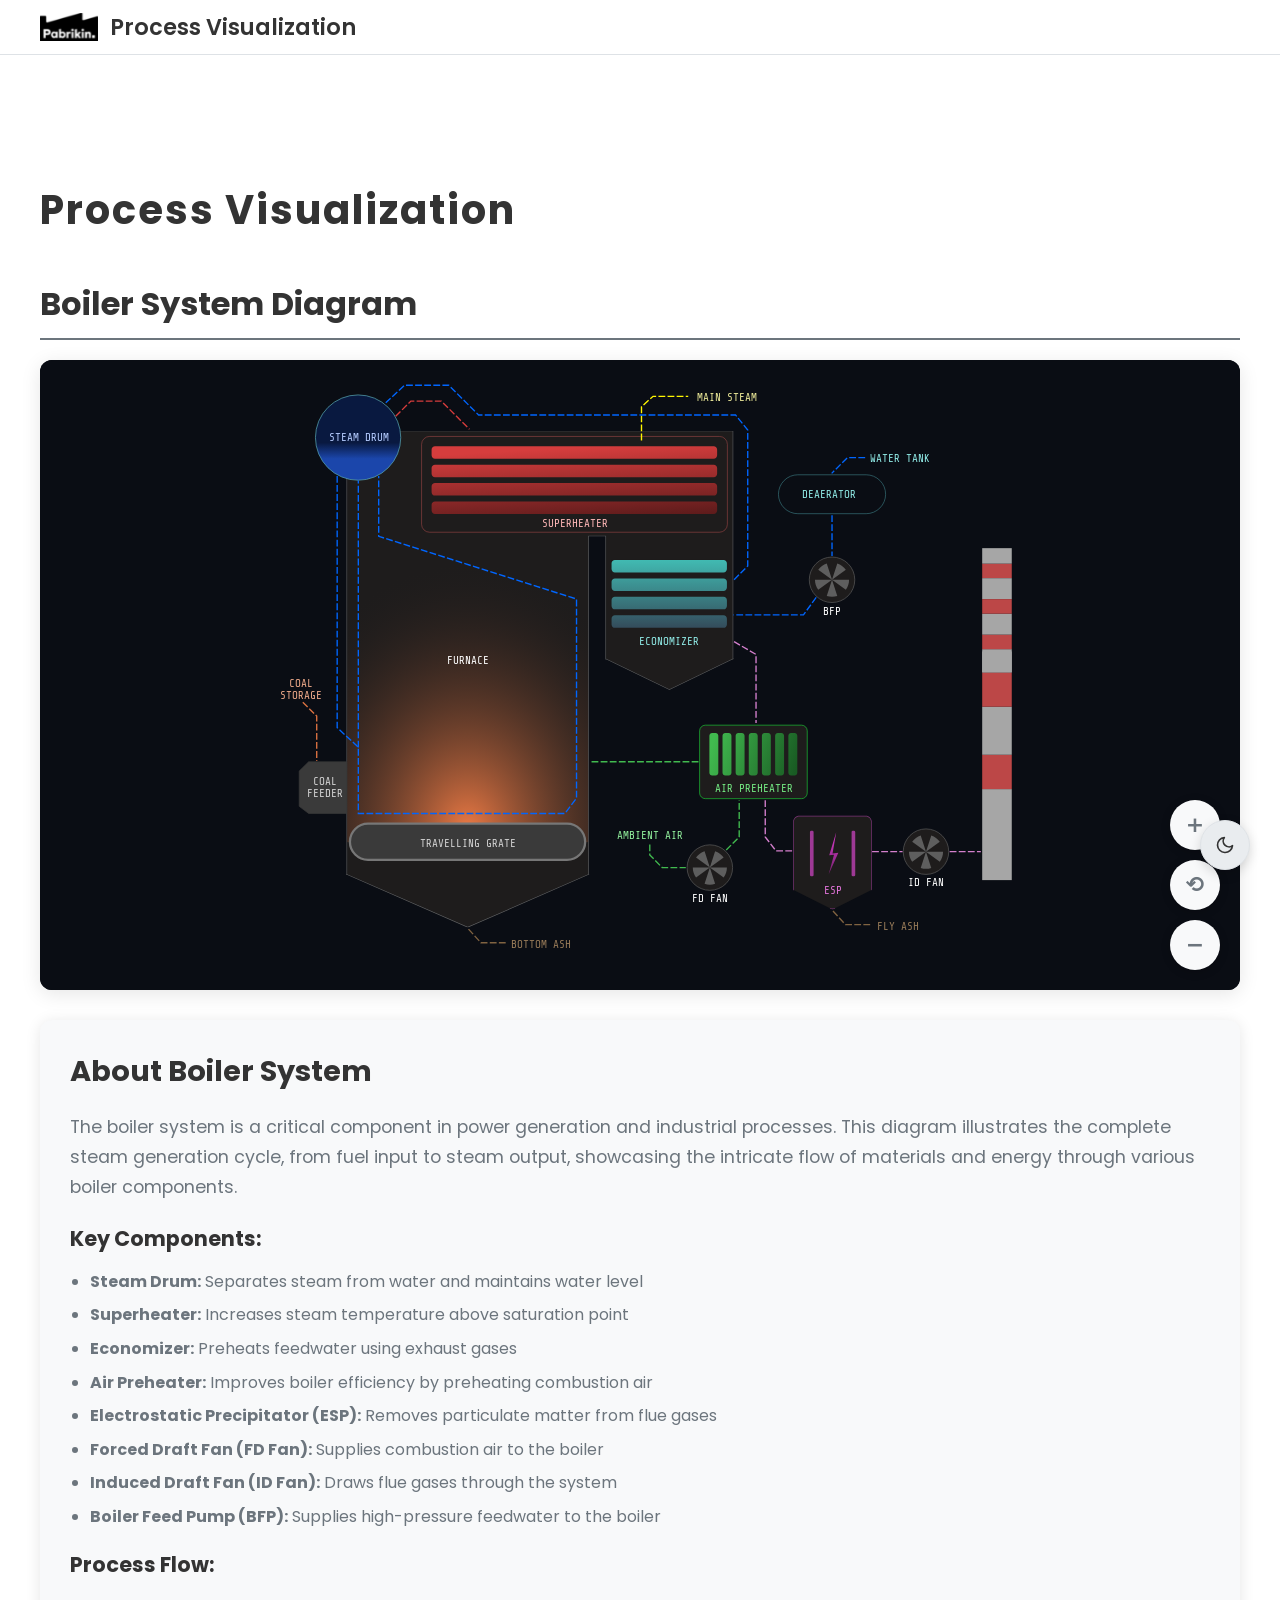
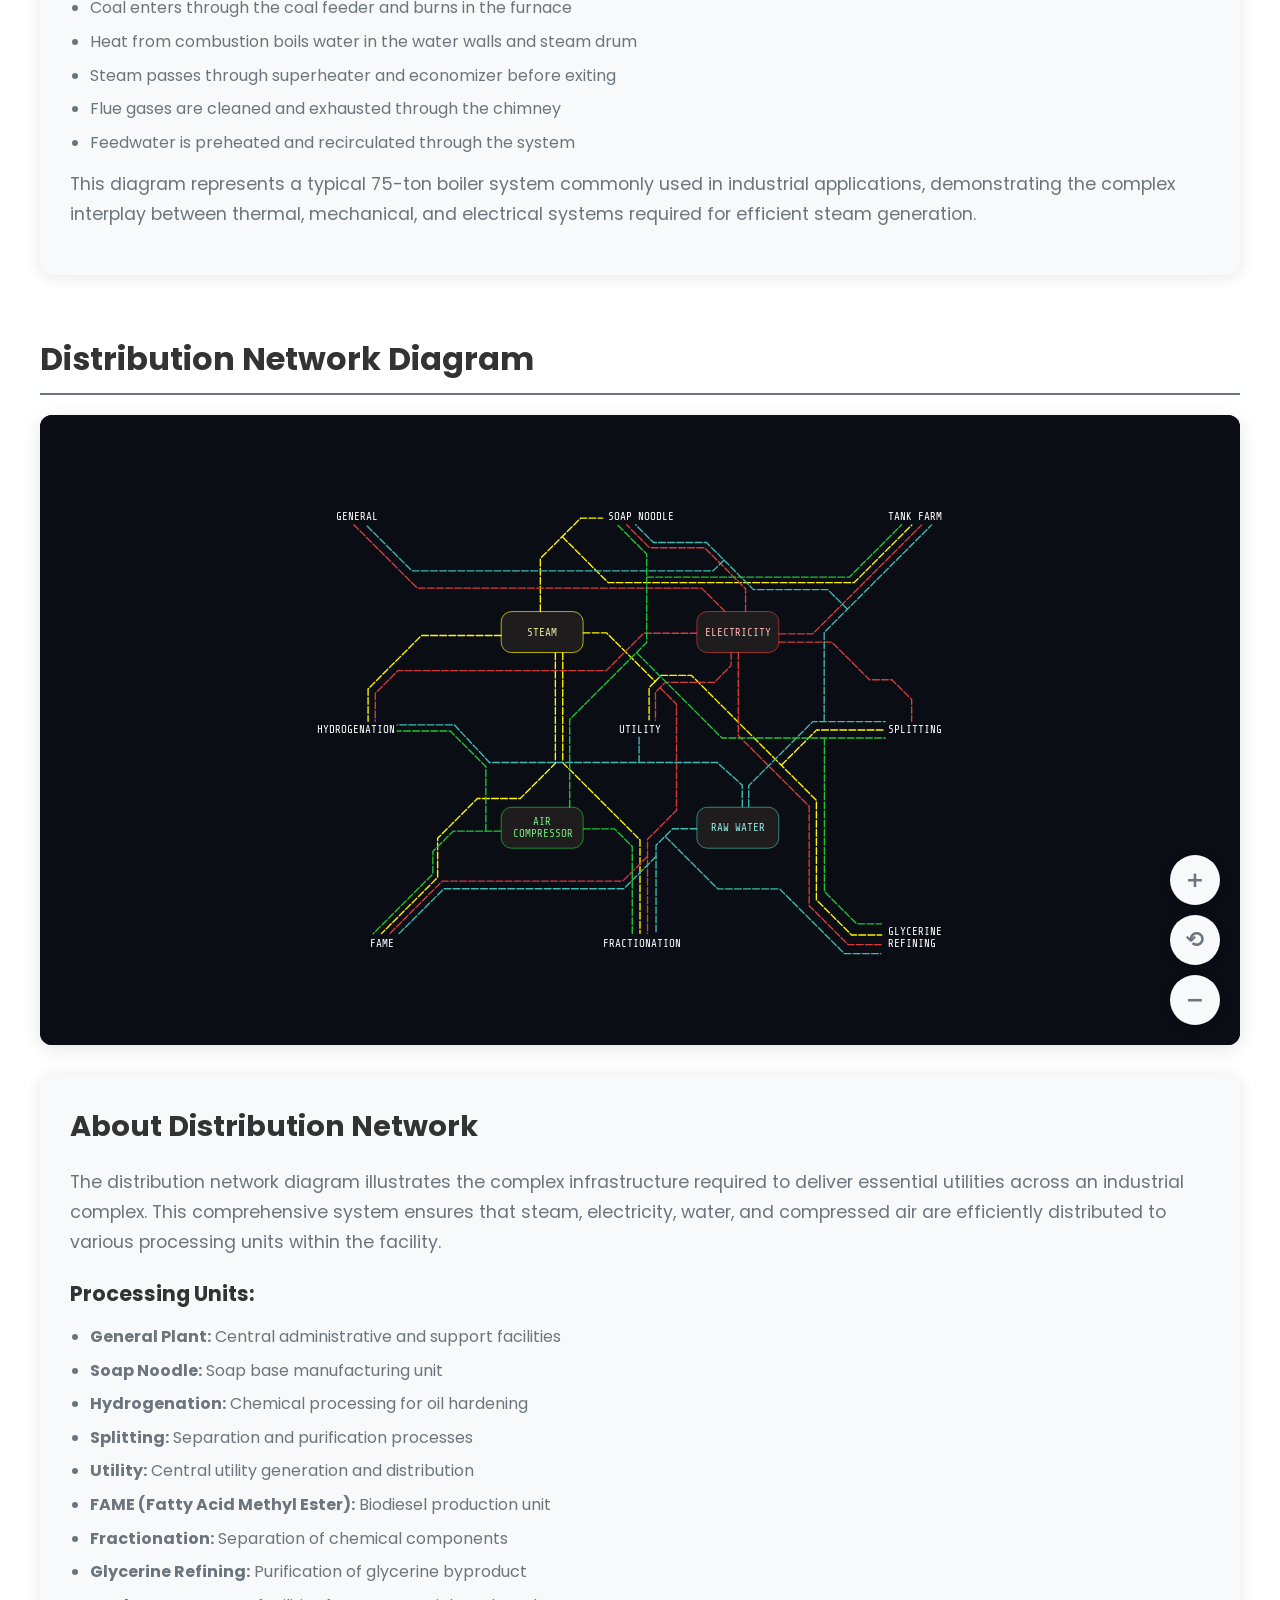
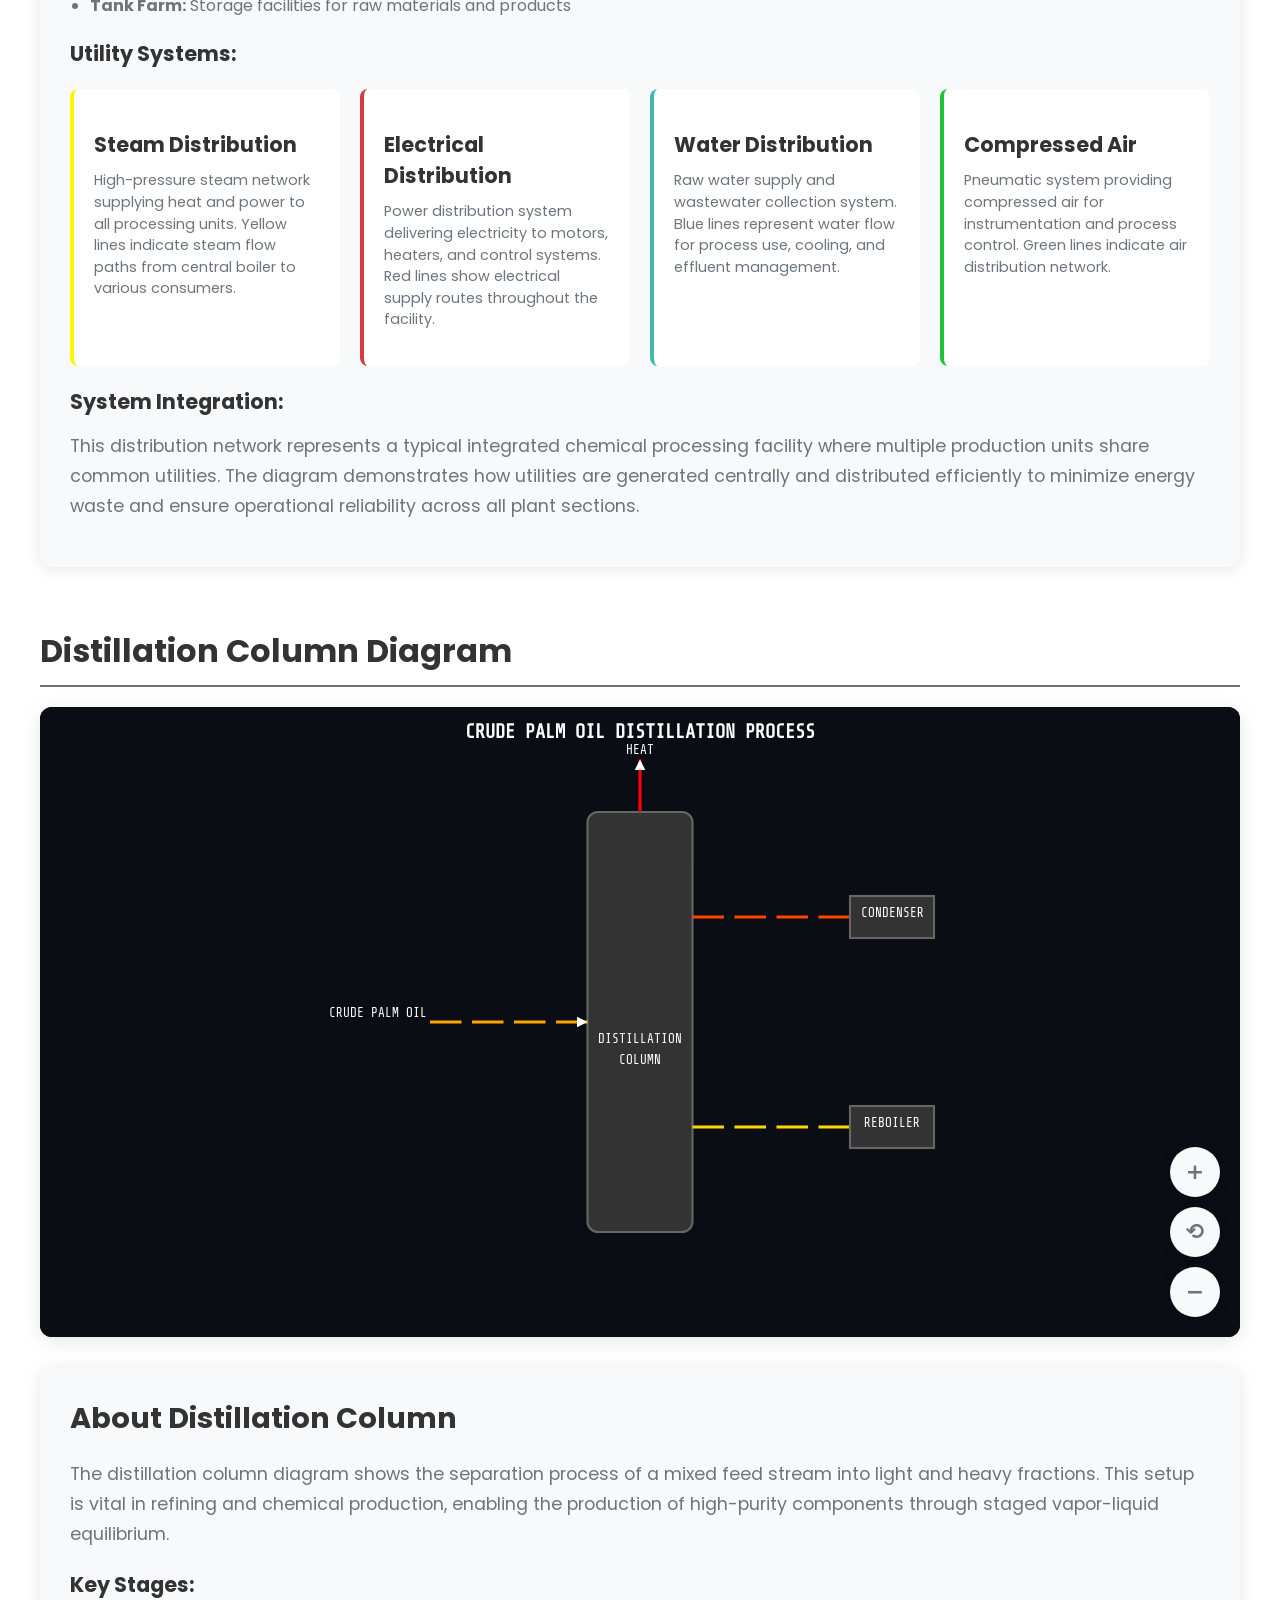
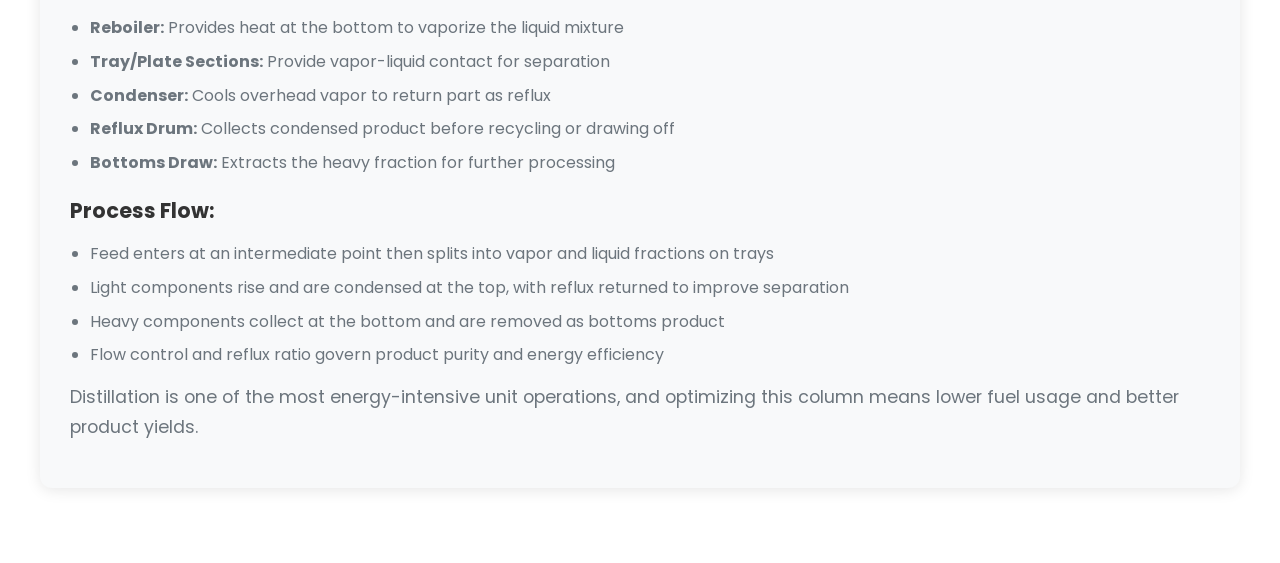
<file: section-projects/process-visualization.html>
<!DOCTYPE html>
<html lang="en">
<head>
    <meta charset="UTF-8">
    <meta name="viewport" content="width=device-width, initial-scale=1.0">
    <title>Pabrikin Labs | Process Visualization</title>
    <link rel="stylesheet" href="../css/style.css">
    <style>
        :root {
            --zoom-scale-boiler: 1;
            --zoom-scale-distribution: 1;
            --zoom-scale-distillation: 1;
            --pan-x-boiler: 0px;
            --pan-y-boiler: 0px;
            --pan-x-dist: 0px;
            --pan-y-dist: 0px;
            --pan-x-distillation: 0px;
            --pan-y-distillation: 0px;
        }

        .main-content {
            padding-top: 80px;
        }

        .visualization-container {
            max-width: 1200px;
            margin: 0;
            padding: 0;
        }

        .page-title {
            text-align: left;
            font-size: 2.5rem;
            font-weight: bold;
            color: var(--text);
            margin-top: 100px;
            margin-bottom: 40px;
            font-family: var(--font-text);
        }

        .process-section {
            margin-bottom: 60px;
        }

        .section-title {
            text-align: left;
            font-size: 2rem;
            font-weight: bold;
            color: var(--text);
            margin: 40px 0 20px 0;
            font-family: var(--font-text);
            border-bottom: 2px solid var(--accent-blue);
            padding-bottom: 10px;
        }

        .diagram-container {
            position: relative;
            width: 100%;
            height: 70vh;
            overflow: hidden;
            background: #0A0D14;
            border-radius: 12px;
            box-shadow: 0 4px 20px rgba(0,0,0,0.1);
            margin: 20px 0;
            cursor: grab;
        }

        .diagram-container:active {
            cursor: grabbing;
        }

        .diagram-svg {
            width: 100%;
            height: 100%;
            object-fit: contain;
            transform-origin: center;
            transition: transform 0.3s ease;
            user-select: none;
        }

        .diagram-svg-boiler {
            transform: scale(var(--zoom-scale-boiler)) translate(var(--pan-x-boiler, 0), var(--pan-y-boiler, 0));
        }

        .diagram-svg-distribution {
            transform: scale(var(--zoom-scale-distribution)) translate(var(--pan-x-dist, 0), var(--pan-y-dist, 0));
        }

        .diagram-svg-distillation {
            transform: scale(var(--zoom-scale-distillation)) translate(var(--pan-x-distillation, 0), var(--pan-y-distillation, 0));
        }

        /* Pan/Geser functionality */
        .diagram-container {
            position: relative;
            overflow: hidden;
        }

        .diagram-wrapper {
            position: relative;
            width: 100%;
            height: 100%;
            display: flex;
            align-items: center;
            justify-content: center;
        }

        .zoomed-diagram {
            position: relative;
            width: 100%;
            height: 100%;
            display: flex;
            align-items: center;
            justify-content: center;
            background: #0A0D14;
        }

        .zoom-controls {
            position: absolute;
            bottom: 20px;
            right: 20px;
            display: flex;
            flex-direction: column;
            gap: 10px;
            z-index: 10;
        }

        .zoom-btn {
            width: 50px;
            height: 50px;
            border-radius: 50%;
            border: none;
            background: var(--panel);
            color: var(--text);
            font-size: 24px;
            font-weight: bold;
            cursor: pointer;
            box-shadow: 0 2px 10px rgba(0,0,0,0.2);
            transition: all 0.2s ease;
            display: flex;
            align-items: center;
            justify-content: center;
        }

        .zoom-btn:hover {
            background: var(--panel2);
            transform: scale(1.05);
        }

        .zoom-btn:active {
            transform: scale(0.95);
        }



        /* Animasi jalur mengalir */
        .flowing-path {
            stroke-dasharray: 20 10;
            animation: flow 2s linear infinite;
        }

        @keyframes flow {
            0% { stroke-dashoffset: 30; }
            100% { stroke-dashoffset: 0; }
        }

        .diagram-description {
            max-width: 1200px;
            margin: 30px 0;
            padding: 30px;
            background: var(--panel);
            border-radius: 12px;
            box-shadow: 0 2px 15px rgba(0,0,0,0.1);
        }

        .diagram-description h2 {
            color: var(--text);
            font-size: 1.8rem;
            margin-bottom: 20px;
            font-family: var(--font-text);
        }

        .diagram-description h3 {
            color: var(--text);
            font-size: 1.3rem;
            margin-top: 20px;
            margin-bottom: 15px;
            font-family: var(--font-text);
        }

        .diagram-description p {
            color: var(--text-dim);
            line-height: 1.7;
            font-size: 1.1rem;
            margin-bottom: 15px;
            font-family: var(--font-text);
        }

        .diagram-description ul {
            margin-left: 20px;
            margin-bottom: 15px;
        }

        .diagram-description li {
            color: var(--text-dim);
            line-height: 1.6;
            margin-bottom: 8px;
            font-family: var(--font-text);
        }

        .utility-grid {
            display: grid;
            grid-template-columns: repeat(auto-fit, minmax(250px, 1fr));
            gap: 20px;
            margin-top: 20px;
        }

        .utility-item {
            background: var(--bg);
            padding: 20px;
            border-radius: 8px;
            border-left: 4px solid;
        }

        .utility-item.steam { border-left-color: #FFF600; }
        .utility-item.electric { border-left-color: #D63C3C; }
        .utility-item.water { border-left-color: #41B9B1; }
        .utility-item.air { border-left-color: #1EC435; }

        .utility-item h3 {
            color: var(--text);
            margin-bottom: 10px;
            font-family: var(--font-text);
        }

        .utility-item p {
            color: var(--text-dim);
            font-size: 0.9rem;
            line-height: 1.5;
            font-family: var(--font-text);
        }

        @media (max-width: 768px) {
            .page-title {
                font-size: 2rem;
                margin: 20px 0 15px 0;
            }

            .section-title {
                font-size: 1.5rem;
                margin: 30px 0 15px 0;
            }

            .diagram-container {
                height: 50vh;
            }

            .zoom-controls {
                bottom: 15px;
                right: 15px;
            }

            .zoom-btn {
                width: 45px;
                height: 45px;
                font-size: 20px;
            }

            .diagram-description {
                margin: 20px 0;
                padding: 20px;
            }

            .utility-grid {
                grid-template-columns: 1fr;
            }
        }

        /* SVG Animation Support */
        @keyframes figmaDashFlow { 
            from { stroke-dashoffset: 0; } 
            to { stroke-dashoffset: -240; } 
        }

        @keyframes glowFurnace { 
            0% { filter: brightness(0.8) drop-shadow(0 0 10px rgba(230, 126, 34, 0.3)); opacity: 0.85; } 
            100% { filter: brightness(1.3) drop-shadow(0 0 50px rgba(231, 76, 60, 0.5)); opacity: 1; } 
        }

        @keyframes smokeRise { 
            0% { transform: translateY(0) scale(0.6); opacity: 0; } 
            20% { opacity: 0.7; } 
            100% { transform: translateY(-500px) scale(3); opacity: 0; } 
        }

        @keyframes spinFan { 
            from { transform: rotate(0deg); } 
            to { transform: rotate(360deg); } 
        }
    </style>
</head>
<body>
    <header>
        <div class="header-title" style="cursor: default;">
            <span class="logo-wrapper" id="logo-place" onclick="window.location.href='../index.html'">
                <svg width="24" height="24" viewBox="0 0 24 24" fill="none" stroke="currentColor" stroke-width="2.5" stroke-linecap="round" stroke-linejoin="round" style="height: 100%; width: auto; color: var(--text);"><line x1="19" y1="12" x2="5" y2="12"></line><polyline points="12 19 5 12 12 5"></polyline></svg>
            </span>
            Process Visualization
        </div>
    </header>

    <div class="main-content">
        <div class="visualization-container">
            <div class="page-title">Process Visualization</div>

            <!-- Boiler System Section -->
            <div class="process-section">
                <div class="section-title">Boiler System Diagram</div>

                <div class="diagram-container" id="boiler-container">
                    <div class="zoomed-diagram" id="boiler-zoom-area">
                        <div id="boiler-diagram" class="diagram-svg diagram-svg-boiler"></div>
                    </div>
                    <div class="zoom-controls" id="boiler-zoom-controls">
                        <button class="zoom-btn" onclick="zoomInBoiler()">+</button>
                        <button class="zoom-btn" onclick="resetZoomBoiler()">⟲</button>
                        <button class="zoom-btn" onclick="zoomOutBoiler()">−</button>
                    </div>
                </div>

                <div class="diagram-description">
                    <h2>About Boiler System</h2>
                    <p>The boiler system is a critical component in power generation and industrial processes. This diagram illustrates the complete steam generation cycle, from fuel input to steam output, showcasing the intricate flow of materials and energy through various boiler components.</p>

                    <h3>Key Components:</h3>
                    <ul>
                        <li><strong>Steam Drum:</strong> Separates steam from water and maintains water level</li>
                        <li><strong>Superheater:</strong> Increases steam temperature above saturation point</li>
                        <li><strong>Economizer:</strong> Preheats feedwater using exhaust gases</li>
                        <li><strong>Air Preheater:</strong> Improves boiler efficiency by preheating combustion air</li>
                        <li><strong>Electrostatic Precipitator (ESP):</strong> Removes particulate matter from flue gases</li>
                        <li><strong>Forced Draft Fan (FD Fan):</strong> Supplies combustion air to the boiler</li>
                        <li><strong>Induced Draft Fan (ID Fan):</strong> Draws flue gases through the system</li>
                        <li><strong>Boiler Feed Pump (BFP):</strong> Supplies high-pressure feedwater to the boiler</li>
                    </ul>

                    <h3>Process Flow:</h3>
                    <ul>
                        <li>Coal enters through the coal feeder and burns in the furnace</li>
                        <li>Heat from combustion boils water in the water walls and steam drum</li>
                        <li>Steam passes through superheater and economizer before exiting</li>
                        <li>Flue gases are cleaned and exhausted through the chimney</li>
                        <li>Feedwater is preheated and recirculated through the system</li>
                    </ul>

                    <p>This diagram represents a typical 75-ton boiler system commonly used in industrial applications, demonstrating the complex interplay between thermal, mechanical, and electrical systems required for efficient steam generation.</p>
                </div>
            </div>

            <!-- Distribution Network Section -->
            <div class="process-section">
                <div class="section-title">Distribution Network Diagram</div>

                <div class="diagram-container" id="distribution-container">
                    <div class="zoomed-diagram" id="distribution-zoom-area">
                        <div id="distribution-diagram" class="diagram-svg diagram-svg-distribution"></div>
                    </div>
                    <div class="zoom-controls" id="distribution-zoom-controls">
                        <button class="zoom-btn" onclick="zoomInDistribution()">+</button>
                        <button class="zoom-btn" onclick="resetZoomDistribution()">⟲</button>
                        <button class="zoom-btn" onclick="zoomOutDistribution()">−</button>
                    </div>
                </div>

                <div class="diagram-description">
                    <h2>About Distribution Network</h2>
                    <p>The distribution network diagram illustrates the complex infrastructure required to deliver essential utilities across an industrial complex. This comprehensive system ensures that steam, electricity, water, and compressed air are efficiently distributed to various processing units within the facility.</p>

                    <h3>Processing Units:</h3>
                    <ul>
                        <li><strong>General Plant:</strong> Central administrative and support facilities</li>
                        <li><strong>Soap Noodle:</strong> Soap base manufacturing unit</li>
                        <li><strong>Hydrogenation:</strong> Chemical processing for oil hardening</li>
                        <li><strong>Splitting:</strong> Separation and purification processes</li>
                        <li><strong>Utility:</strong> Central utility generation and distribution</li>
                        <li><strong>FAME (Fatty Acid Methyl Ester):</strong> Biodiesel production unit</li>
                        <li><strong>Fractionation:</strong> Separation of chemical components</li>
                        <li><strong>Glycerine Refining:</strong> Purification of glycerine byproduct</li>
                        <li><strong>Tank Farm:</strong> Storage facilities for raw materials and products</li>
                    </ul>

                    <h3>Utility Systems:</h3>
                    <div class="utility-grid">
                        <div class="utility-item steam">
                            <h3>Steam Distribution</h3>
                            <p>High-pressure steam network supplying heat and power to all processing units. Yellow lines indicate steam flow paths from central boiler to various consumers.</p>
                        </div>
                        <div class="utility-item electric">
                            <h3>Electrical Distribution</h3>
                            <p>Power distribution system delivering electricity to motors, heaters, and control systems. Red lines show electrical supply routes throughout the facility.</p>
                        </div>
                        <div class="utility-item water">
                            <h3>Water Distribution</h3>
                            <p>Raw water supply and wastewater collection system. Blue lines represent water flow for process use, cooling, and effluent management.</p>
                        </div>
                        <div class="utility-item air">
                            <h3>Compressed Air</h3>
                            <p>Pneumatic system providing compressed air for instrumentation and process control. Green lines indicate air distribution network.</p>
                        </div>
                    </div>

                    <h3>System Integration:</h3>
                    <p>This distribution network represents a typical integrated chemical processing facility where multiple production units share common utilities. The diagram demonstrates how utilities are generated centrally and distributed efficiently to minimize energy waste and ensure operational reliability across all plant sections.</p>
                </div>
            </div>

            <!-- Distillation Column Section -->
            <div class="process-section">
                <div class="section-title">Distillation Column Diagram</div>

                <div class="diagram-container" id="distillation-container">
                    <div class="zoomed-diagram" id="distillation-zoom-area">
                        <div id="distillation-diagram" class="diagram-svg diagram-svg-distillation"></div>
                    </div>
                    <div class="zoom-controls" id="distillation-zoom-controls">
                        <button class="zoom-btn" onclick="zoomInDistillation()">+</button>
                        <button class="zoom-btn" onclick="resetZoomDistillation()">⟲</button>
                        <button class="zoom-btn" onclick="zoomOutDistillation()">−</button>
                    </div>
                </div>

                <div class="diagram-description">
                    <h2>About Distillation Column</h2>
                    <p>The distillation column diagram shows the separation process of a mixed feed stream into light and heavy fractions. This setup is vital in refining and chemical production, enabling the production of high-purity components through staged vapor-liquid equilibrium.</p>

                    <h3>Key Stages:</h3>
                    <ul>
                        <li><strong>Reboiler:</strong> Provides heat at the bottom to vaporize the liquid mixture</li>
                        <li><strong>Tray/Plate Sections:</strong> Provide vapor-liquid contact for separation</li>
                        <li><strong>Condenser:</strong> Cools overhead vapor to return part as reflux</li>
                        <li><strong>Reflux Drum:</strong> Collects condensed product before recycling or drawing off</li>
                        <li><strong>Bottoms Draw:</strong> Extracts the heavy fraction for further processing</li>
                    </ul>

                    <h3>Process Flow:</h3>
                    <ul>
                        <li>Feed enters at an intermediate point then splits into vapor and liquid fractions on trays</li>
                        <li>Light components rise and are condensed at the top, with reflux returned to improve separation</li>
                        <li>Heavy components collect at the bottom and are removed as bottoms product</li>
                        <li>Flow control and reflux ratio govern product purity and energy efficiency</li>
                    </ul>

                    <p>Distillation is one of the most energy-intensive unit operations, and optimizing this column means lower fuel usage and better product yields.</p>
                </div>
            </div>

        </div>
    </div>

    <script>
        // Boiler System Zoom functionality
        let currentZoomBoiler = 1;
        const minZoom = 0.5;
        const maxZoom = 3;
        const zoomStep = 0.25;

        function updateZoomBoiler() {
            document.documentElement.style.setProperty('--zoom-scale-boiler', currentZoomBoiler);
            updateBoilerTransform();
        }

        function zoomInBoiler() {
            if (currentZoomBoiler < maxZoom) {
                currentZoomBoiler += zoomStep;
                updateZoomBoiler();
            }
        }

        function zoomOutBoiler() {
            if (currentZoomBoiler > minZoom) {
                currentZoomBoiler -= zoomStep;
                updateZoomBoiler();
            }
        }

        function resetZoomBoiler() {
            currentZoomBoiler = 1;
            boilerPanX = 0;
            boilerPanY = 0;
            updateZoomBoiler();
            updateBoilerTransform();
        }

        // Distribution Network Zoom functionality
        let currentZoomDistribution = 1;

        function updateZoomDistribution() {
            document.documentElement.style.setProperty('--zoom-scale-distribution', currentZoomDistribution);
            updateDistributionTransform();
        }

        function zoomInDistribution() {
            if (currentZoomDistribution < maxZoom) {
                currentZoomDistribution += zoomStep;
                updateZoomDistribution();
            }
        }

        function zoomOutDistribution() {
            if (currentZoomDistribution > minZoom) {
                currentZoomDistribution -= zoomStep;
                updateZoomDistribution();
            }
        }

        function resetZoomDistribution() {
            currentZoomDistribution = 1;
            distributionPanX = 0;
            distributionPanY = 0;
            updateZoomDistribution();
            updateDistributionTransform();
        }

        // Distillation Zoom functionality
        let currentZoomDistillation = 1;

        function updateZoomDistillation() {
            document.documentElement.style.setProperty('--zoom-scale-distillation', currentZoomDistillation);
            updateDistillationTransform();
        }

        function zoomInDistillation() {
            if (currentZoomDistillation < maxZoom) {
                currentZoomDistillation += zoomStep;
                updateZoomDistillation();
            }
        }

        function zoomOutDistillation() {
            if (currentZoomDistillation > minZoom) {
                currentZoomDistillation -= zoomStep;
                updateZoomDistillation();
            }
        }

        function resetZoomDistillation() {
            currentZoomDistillation = 1;
            distillationPanX = 0;
            distillationPanY = 0;
            updateZoomDistillation();
            updateDistillationTransform();
        }

        // Pan/Geser functionality untuk Boiler
        let boilerPanning = false;
        let boilerStartX = 0;
        let boilerStartY = 0;
        let boilerPanX = 0;
        let boilerPanY = 0;

        const boilerContainer = document.getElementById('boiler-container');
        const boilerZoomArea = document.getElementById('boiler-zoom-area');
        const boilerDiagram = document.getElementById('boiler-diagram');

        boilerZoomArea.addEventListener('mousedown', startBoilerPan);
        document.addEventListener('mousemove', boilerPan, true);
        document.addEventListener('mouseup', stopBoilerPan);

        function startBoilerPan(e) {
            if (currentZoomBoiler > 1) {
                boilerPanning = true;
                boilerStartX = e.clientX;
                boilerStartY = e.clientY;
            }
        }

        let boilerFramePending = false;

        function updateBoilerTransform() {
            boilerDiagram.style.transform = `scale(${currentZoomBoiler}) translate(${boilerPanX}px, ${boilerPanY}px)`;
        }

        function scheduleBoilerTransform() {
            if (boilerFramePending) return;
            boilerFramePending = true;
            requestAnimationFrame(() => {
                updateBoilerTransform();
                boilerFramePending = false;
            });
        }

        function boilerPan(e) {
            if (!boilerPanning) return;
            
            const deltaX = e.clientX - boilerStartX;
            const deltaY = e.clientY - boilerStartY;

            boilerPanX += deltaX;
            boilerPanY += deltaY;

            boilerStartX = e.clientX;
            boilerStartY = e.clientY;

            scheduleBoilerTransform();
        }

        function stopBoilerPan() {
            boilerPanning = false;
        }

        // Distribution Pan/Geser functionality
        let distributionPanning = false;
        let distributionStartX = 0;
        let distributionStartY = 0;
        let distributionPanX = 0;
        let distributionPanY = 0;

        const distributionContainer = document.getElementById('distribution-container');
        const distributionZoomArea = document.getElementById('distribution-zoom-area');
        const distributionDiagram = document.getElementById('distribution-diagram');

        distributionZoomArea.addEventListener('mousedown', startDistributionPan);

        function startDistributionPan(e) {
            if (currentZoomDistribution > 1) {
                distributionPanning = true;
                distributionStartX = e.clientX;
                distributionStartY = e.clientY;
            }
        }

        let distributionFramePending = false;

        function updateDistributionTransform() {
            distributionDiagram.style.transform = `scale(${currentZoomDistribution}) translate(${distributionPanX}px, ${distributionPanY}px)`;
        }

        function scheduleDistributionTransform() {
            if (distributionFramePending) return;
            distributionFramePending = true;
            requestAnimationFrame(() => {
                updateDistributionTransform();
                distributionFramePending = false;
            });
        }

        function distributionPan(e) {
            if (!distributionPanning) return;
            
            const deltaX = e.clientX - distributionStartX;
            const deltaY = e.clientY - distributionStartY;

            distributionPanX += deltaX;
            distributionPanY += deltaY;

            distributionStartX = e.clientX;
            distributionStartY = e.clientY;

            scheduleDistributionTransform();
        }

        document.addEventListener('mousemove', distributionPan, true);
        document.addEventListener('mouseup', () => { distributionPanning = false; });

        // Distillation Pan/Geser functionality
        let distillationPanning = false;
        let distillationStartX = 0;
        let distillationStartY = 0;
        let distillationPanX = 0;
        let distillationPanY = 0;

        const distillationContainer = document.getElementById('distillation-container');
        const distillationZoomArea = document.getElementById('distillation-zoom-area');
        const distillationDiagram = document.getElementById('distillation-diagram');

        distillationZoomArea.addEventListener('mousedown', startDistillationPan);

        function startDistillationPan(e) {
            if (currentZoomDistillation > 1) {
                distillationPanning = true;
                distillationStartX = e.clientX;
                distillationStartY = e.clientY;
            }
        }

        let distillationFramePending = false;

        function updateDistillationTransform() {
            distillationDiagram.style.transform = `scale(${currentZoomDistillation}) translate(${distillationPanX}px, ${distillationPanY}px)`;
        }

        function scheduleDistillationTransform() {
            if (distillationFramePending) return;
            distillationFramePending = true;
            requestAnimationFrame(() => {
                updateDistillationTransform();
                distillationFramePending = false;
            });
        }

        function distillationPan(e) {
            if (!distillationPanning) return;

            const deltaX = e.clientX - distillationStartX;
            const deltaY = e.clientY - distillationStartY;

            distillationPanX += deltaX;
            distillationPanY += deltaY;

            distillationStartX = e.clientX;
            distillationStartY = e.clientY;

            scheduleDistillationTransform();
        }

        document.addEventListener('mousemove', distillationPan, true);
        document.addEventListener('mouseup', () => { distillationPanning = false; });

        // Mouse wheel zoom
        boilerContainer.addEventListener('wheel', function(e) {
            if (e.ctrlKey) {
                e.preventDefault();
                if (e.deltaY < 0) {
                    zoomInBoiler();
                } else {
                    zoomOutBoiler();
                }
            }
        });

        distributionContainer.addEventListener('wheel', function(e) {
            if (e.ctrlKey) {
                e.preventDefault();
                if (e.deltaY < 0) {
                    zoomInDistribution();
                } else {
                    zoomOutDistribution();
                }
            }
        });

        distillationContainer.addEventListener('wheel', function(e) {
            if (e.ctrlKey) {
                e.preventDefault();
                if (e.deltaY < 0) {
                    zoomInDistillation();
                } else {
                    zoomOutDistillation();
                }
            }
        });

        // Preload SVGs inline untuk CSS animation support
        async function loadSVGInline(elementId, filePath) {
            try {
                const response = await fetch(filePath);
                const svgText = await response.text();
                const element = document.getElementById(elementId);
                element.innerHTML = svgText;
                
                // Apply animations to loaded SVG
                const svg = element.querySelector('svg');
                if (svg) {
                    // Ensure SVG sizing for proper fit-contain
                    svg.style.width = '100%';
                    svg.style.height = '100%';
                    svg.setAttribute('preserveAspectRatio', 'xMidYMid meet');
                    
                    // Add flowing animation to all paths
                    const paths = svg.querySelectorAll('path');
                    paths.forEach(path => {
                        const stroke = path.getAttribute('stroke');
                        // Apply animation based on stroke color matching utility lines
                        if (stroke === '#FFF600' || stroke === '#D63C3C' || 
                            stroke === '#41B9B1' || stroke === '#1EC435' ||
                            stroke === '#0066FF' || stroke === '#41BA4F' ||
                            stroke === '#D37FCC' || stroke === '#7F3779' ||
                            stroke === '#DB7241' || stroke === '#977A58' ||
                            stroke === '#806341' || stroke === '#75EA83' ||
                            stroke === '#90EAE6' || stroke === '#24742F' ||
                            stroke === '#FFA500' || stroke === '#FF4500' || stroke === '#FFD700') {
                            path.style.strokeDasharray = '30 10';
                            path.style.animation = 'figmaDashFlow 4s linear infinite';
                        }
                    });
                    
                    // Animate GLOW FIRE element (furnace glow effect)
                    const glowFire = svg.getElementById('GLOW FIRE');
                    if (glowFire) {
                        glowFire.style.animation = 'glowFurnace 2.5s infinite alternate ease-in-out';
                        glowFire.style.transformBox = 'fill-box';
                        glowFire.style.transformOrigin = 'center';
                    }
                    
                    // Animate SMOKE elements (smoke rise effect)
                    const smokeGroup = svg.getElementById('SMOKE');
                    if (smokeGroup) {
                        const smokeEllipses = smokeGroup.querySelectorAll('ellipse');
                        smokeEllipses.forEach(el => {
                            el.style.animation = 'smokeRise 4s infinite ease-in forwards';
                            el.style.transformBox = 'fill-box';
                            el.style.transformOrigin = 'center';
                        });
                    }
                    
                    // Animate FAN elements (spin effect)
                    const fanElements = [
                        svg.getElementById('blade FDF'),
                        svg.getElementById('blade IDF'),
                        svg.getElementById('blade BF P')
                    ];
                    fanElements.forEach(el => {
                        if (el) {
                            el.style.animation = 'spinFan 2.5s linear infinite';
                            el.style.transformBox = 'fill-box';
                            el.style.transformOrigin = '50% 50%';
                        }
                    });
                }
            } catch (error) {
                console.error('Error loading SVG:', error);
            }
        }
        
        // Load SVGs when DOM is ready
        if (document.readyState === 'loading') {
            document.addEventListener('DOMContentLoaded', function() {
                loadSVGInline('boiler-diagram', '../assets/diagrams/boiler75.svg');
                loadSVGInline('distribution-diagram', '../assets/diagrams/distribution.svg');
                loadSVGInline('distillation-diagram', '../assets/diagrams/distillation.svg');
            });
        } else {
            loadSVGInline('boiler-diagram', '../assets/diagrams/boiler75.svg');
            loadSVGInline('distribution-diagram', '../assets/diagrams/distribution.svg');
            loadSVGInline('distillation-diagram', '../assets/diagrams/distillation.svg');
        }
    </script>
  <script src="../js/main.js"></script>
</file>
<file: css/style.css>
@import url('https://fonts.googleapis.com/css2?family=Rajdhani:wght@400;500;600;700&family=Share+Tech+Mono&family=Exo+2:wght@300;400;600;800&family=Poppins:wght@300;400;500;600;700;800&display=swap');

:root {
  /* Background & Panel Colors - LIGHT MINIMALIST MONOCHROME */
  --bg:        #ffffff;
  --panel:     #f8f9fa;
  --panel2:    #e9ecef;
  --border:    #dee2e6;
  
  /* Accent Colors - MINIMAL ESSENTIAL (LIGHT THEME) */
  --accent-orange: #e67e22;
  --accent-red:    #e74c3c;
  --accent-blue:   #6c757d;
  --accent-cyan:   #5a6c7d;
  --accent-green:  #6c757d;
  --accent-yellow: #8e8e8e;
  
  /* Text Colors - LIGHT THEME MONOCHROME */
  --text:     #333333;    
  --text-dim: #6c757d;
  
  /* Font Variables */
  --font-text: 'Poppins', sans-serif;
  --font-diagram: 'Share Tech Mono', monospace;
  --font-formula: 'Cambria Math', 'Cambria', serif;
  
  /* WARNA UTAMA (UI Colors) - LIGHT THEME MONOCHROME */
  --color-white: #ffffff;
  --color-black: #000000;
  --color-dark-bg: #f8f9fa;
  --color-overlay-dark-85: rgba(248, 249, 250, 0.85);
  --color-overlay-dark-95: rgba(248, 249, 250, 0.95);
  --color-overlay-dark-98: rgba(248, 249, 250, 0.98);
  --color-overlay-black: rgba(0, 0, 0, 0.1);
  --color-overlay-white-light: rgba(0, 0, 0, 0.02);
  --color-overlay-white-md: rgba(0, 0, 0, 0.03);
  --color-overlay-white-heavy: rgba(0, 0, 0, 0.05);
  --color-overlay-blue-light: rgba(108, 117, 125, 0.08);
  --color-overlay-blue-md: rgba(108, 117, 125, 0.1);
  --color-overlay-blue-heavy: rgba(108, 117, 125, 0.2);
  --color-overlay-blue-strong: rgba(108, 117, 125, 0.3);
  --color-overlay-blue-xlight: rgba(108, 117, 125, 0.12);
  --color-overlay-blue-softer: rgba(108, 117, 125, 0.08);
  --color-overlay-text-dim: rgba(108, 117, 125, 0.2);
  --color-overlay-green: rgba(108, 117, 125, 0.08);
  --color-overlay-red: rgba(231, 76, 60, 0.2);
  --color-overlay-orange: rgba(230, 126, 34, 0.3);
  --color-overlay-cyan: rgba(108, 117, 125, 0.1);
  
  /* WARNA DIAGRAM (Diagram/Stroke Colors) - LIGHT THEME MUTED */
  --diagram-steam: #f4a261;
  --diagram-power: #e76f51;
  --diagram-water: #2a9d8f;
  --diagram-air: #264653;
  --diagram-crude: #e9c46a;
  --diagram-vapor: #f77f00;
  --diagram-products: #f4a261;
  --diagram-glow: #e76f51;
  --diagram-blue: #457b9d;
  --diagram-purple: #8d5a97;
  --diagram-purple-dark: #6d4c7a;
  --diagram-brown1: #a67c52;
  --diagram-brown2: #8b7355;
  --diagram-lime: #b5c689;
  --diagram-light-cyan: #7fb3d5;
  --diagram-grass: #8fb996;
}

/* Dark Theme Variables */
:root[data-theme="dark"] {
  --bg:        #121212;
  --panel:     #1e1e1e;
  --panel2:    #2d2d2d;
  --border:    #333333;
  
  --text:      #f8f9fa;
  --text-dim:  #adb5bd;
  
  --color-white: #121212;
  --color-black: #ffffff;
  --color-dark-bg: #1e1e1e;
  
  --color-overlay-dark-85: rgba(18, 18, 18, 0.85);
  --color-overlay-dark-95: rgba(18, 18, 18, 0.95);
  --color-overlay-dark-98: rgba(18, 18, 18, 0.98);
  --color-overlay-black: rgba(255, 255, 255, 0.1);
  --color-overlay-white-light: rgba(255, 255, 255, 0.02);
  --color-overlay-white-md: rgba(255, 255, 255, 0.05);
  --color-overlay-white-heavy: rgba(255, 255, 255, 0.1);
  
  --color-overlay-text-dim: rgba(255, 255, 255, 0.2);
}

* { box-sizing: border-box; margin: 0; padding: 0; }
body { background: var(--bg); color: var(--text); font-family: var(--font-text); height: 100vh; display: flex; flex-direction: column; overflow-y: auto; scroll-behavior: smooth; transition: background-color 0.3s ease, color 0.3s ease; }
svg text, svg tspan { font-family: var(--font-diagram) !important; }

header { background: var(--bg); border-bottom: 1px solid var(--border); padding: 10px 40px; display: flex; align-items: center; justify-content: space-between; flex-shrink: 0; z-index: 1000; gap: 15px; position: fixed; top: 0; left: 0; right: 0; }
.header-title { display: flex; align-items: center; gap: 12px; font-family: var(--font-text); font-size: 1.4rem; font-weight: 600; letter-spacing: 0px; color: var(--text); white-space: nowrap; cursor: pointer; }
.logo-wrapper { display: inline-flex; align-items: center; justify-content: center; height: 1.8rem; cursor: pointer; }
.logo-wrapper svg { height: 100%; width: auto; }

/* Menyesuaikan warna logo secara aman tanpa merusak struktur SVG asli */
.logo-wrapper svg {
  filter: brightness(0); /* Memaksa piksel logo menjadi hitam di Light Theme */
  transition: filter 0.3s ease;
}
:root[data-theme="dark"] .logo-wrapper svg {
  filter: brightness(0) invert(1); /* Membalikkan piksel hitam menjadi putih di Dark Theme */
}

/* Theme Toggle Button */
.theme-toggle {
  position: fixed;
  bottom: 30px;
  right: 30px;
  z-index: 9999;
  background: var(--panel2);
  border: 1px solid var(--border);
  color: var(--text);
  border-radius: 50%;
  width: 50px;
  height: 50px;
  display: flex;
  align-items: center;
  justify-content: center;
  cursor: pointer;
  font-size: 1.5rem;
  transition: all 0.3s ease;
  box-shadow: 0 4px 12px rgba(0, 0, 0, 0.15);
}
.theme-toggle:hover {
  background: var(--text);
  color: var(--bg);
}

.main-content { flex: 1; padding: 15px 40px; width: 100%; display: flex; flex-direction: column; }
.page-section { display: block; width: 100%; min-height: 100vh; padding: 100px 0 80px 0; opacity: 0; transform: translateY(50px); transition: all 0.8s ease-out; }
.page-section.active { opacity: 1; transform: translateY(0); }

/* HERO SECTION */
.hero-section {
  display: flex;
  align-items: center;
  justify-content: space-between;
  min-height: 100vh;
  text-align: left;
  gap: 40px;
}
.hero-content { max-width: 600px; }
.hero-animation {
  flex-shrink: 0;
  width: 450px;
  height: 450px;
}
#lemniscate-canvas { width: 100%; height: 100%; }
.hero-title { font-size: 3.5rem; font-weight: 700; color: var(--text); margin-bottom: 20px; line-height: 1.1; }
.hero-subtitle { font-size: 1.3rem; color: var(--text-dim); margin-bottom: 40px; line-height: 1.4; }
.cta-btn { background: var(--color-black); color: var(--color-white); border: none; padding: 16px 32px; border-radius: 8px; font-size: 1.1rem; font-weight: 700; cursor: pointer; transition: all 0.3s ease; }
.cta-btn:hover { background: var(--text); transform: translateY(-2px); }

/* SECTION CONTAINER */
.section-container { max-width: 1200px; margin: 0; padding: 0; }

/* PROJECTS GRID */
.projects-grid { display: grid; grid-template-columns: repeat(auto-fit, minmax(350px, 1fr)); gap: 40px; margin-top: 50px; }
.project-item { background: var(--panel); border: 1px solid var(--border); border-radius: 12px; overflow: hidden; cursor: pointer; transition: all 0.3s ease; }
.project-item:hover { transform: translateY(-5px); box-shadow: 0 10px 30px rgba(0, 0, 0, 0.1); }
.project-image { height: 200px; overflow: hidden; background: var(--panel2); display: flex; align-items: center; justify-content: center; }
.project-image img { width: 100%; height: 100%; object-fit: cover; transition: transform 0.3s ease; }
.project-item:hover .project-image img { transform: scale(1.05); }
.project-info { padding: 25px; }
.project-info h3 { font-size: 1.4rem; font-weight: 700; margin-bottom: 10px; color: var(--text); }
.project-info p { color: var(--text-dim); line-height: 1.5; }

/* ABOUT GRID */
.about-grid { display: grid; grid-template-columns: 1fr 1fr; gap: 60px; margin-top: 50px; }
.about-content h3 { font-size: 2rem; font-weight: 700; margin-bottom: 20px; color: var(--text); }
.about-content p { font-size: 1.1rem; line-height: 1.6; color: var(--text-dim); margin-bottom: 30px; }
.contact-info { font-family: var(--font-diagram); font-size: 1.1rem; color: var(--text); }
.contact-info p { margin-bottom: 8px; }

/* CONTACT FORM */
.contact-form h3 { font-size: 1.8rem; font-weight: 700; margin-bottom: 25px; color: var(--text); }
.contact-form form { display: flex; flex-direction: column; gap: 20px; }
.contact-form input, .contact-form textarea { background: var(--panel); border: 1px solid var(--border); padding: 15px; border-radius: 8px; color: var(--text); font-family: var(--font-text); font-size: 1rem; transition: border-color 0.3s ease; }
.contact-form input:focus, .contact-form textarea:focus { outline: none; border-color: var(--accent-orange); }
.contact-form textarea { height: 120px; resize: vertical; }
.submit-btn { background: var(--color-black); color: var(--color-white); border: none; padding: 15px; border-radius: 8px; font-weight: 700; font-size: 1rem; cursor: pointer; transition: all 0.3s ease; }
.submit-btn:hover { background: var(--text); transform: translateY(-1px); }

.status-row { display: flex; justify-content: space-between; align-items: center; padding: 12px 0; border-bottom: 1px solid var(--color-overlay-white-md); }
.status-tag { padding: 4px 10px; border-radius: 4px; font-size: 0.7rem; font-weight: 800; font-family: var(--font-diagram); }
.status-ok { background: rgba(34, 197, 94, 0.15); color: var(--accent-green); border: 1px solid var(--accent-green); }
.status-warn { background: rgba(250, 204, 21, 0.15); color: var(--accent-yellow); border: 1px solid var(--accent-yellow); }

.alarm-list { display: flex; flex-direction: column; gap: 10px; }
.alarm-item { display: flex; gap: 15px; padding: 10px; border-radius: 6px; font-size: 0.85rem; border-left: 4px solid #ccc; background: var(--color-overlay-white-light); }
.alarm-item.crit { border-color: var(--accent-red); color: #fda4af; }
.alarm-item.warn { border-color: var(--accent-yellow); }
.alarm-item.info { border-color: var(--accent-blue); }
.alarm-time { font-family: var(--font-diagram); opacity: 0.6; }

/* DIAGRAM UI */
.diagram-wrapper { position: relative; background: #0A0D14; border: 1px solid var(--border); border-radius: 12px; overflow: hidden; flex: 1; width: 100%; display: none; align-items: center; justify-content: center; cursor: grab; user-select: none; }
.diagram-wrapper.active { display: flex; }
.diagram-wrapper svg { 
    display: block; width: 100%; height: 100%; object-fit: contain; overflow: visible !important; 
    will-change: transform; backface-visibility: hidden; transform: translateZ(0);
}


.sub-nav { display: flex; gap: 10px; margin-bottom: 15px; border-bottom: 1px solid var(--border); padding-bottom: 10px; overflow-x: auto; scrollbar-width: thin; scrollbar-color: var(--accent-blue) transparent; }
.sub-nav::-webkit-scrollbar { height: 4px; }
.sub-nav::-webkit-scrollbar-thumb { background: var(--accent-blue); border-radius: 10px; }
.sub-item { padding: 5px 15px; font-family: var(--font-text); font-size: 0.8rem; font-weight: 700; color: var(--text-dim); cursor: pointer; border: 1px solid var(--border); border-radius: 4px; transition: 0.2s; white-space: nowrap; }
.sub-item.active { background: var(--color-overlay-blue-light); border-color: var(--accent-blue); color: var(--accent-blue); }
.page-title { font-family: var(--font-text); color: var(--accent-yellow); font-size: 1.3rem; margin-bottom: 10px; letter-spacing: 2px; display: flex; align-items: center; gap: 10px; flex-shrink: 0; }

.placeholder-card { background: var(--panel2); border: 1px dashed var(--border); padding: 30px; text-align: left; border-radius: 12px; color: var(--text-dim); flex: 1; display: flex; align-items: flex-start; justify-content: center; flex-direction: column; font-family: var(--font-text); font-size: 1.2rem; }

 .filter-panel { display: flex; gap: 8px; margin-bottom: 15px; flex-wrap: wrap; background: var(--color-overlay-dark-85); border: 1px solid var(--border); border-radius: 999px; padding: 6px 8px; }
 .filter-btn { background: var(--color-overlay-white-heavy); border: 1px solid var(--color-overlay-text-dim); color: var(--text); padding: 6px 14px; border-radius: 999px; font-family: var(--font-text); font-weight: 700; font-size: 0.82rem; cursor: pointer; transition: all 0.2s ease; box-shadow: none; }
 .filter-btn:hover { background: var(--color-overlay-blue-softer); border-color: var(--color-overlay-blue-strong); }
 .filter-btn.active { background: var(--accent-blue); border-color: var(--accent-blue); color: var(--bg); box-shadow: 0 0 10px var(--color-overlay-blue-md); }

.diagram-wrapper { position: relative; background: #0A0D14; border: 1px solid var(--border); border-radius: 12px; overflow: hidden; flex: 1; width: 100%; display: none; align-items: center; justify-content: center; cursor: grab; user-select: none; }
.diagram-wrapper.active { display: flex; }
.diagram-wrapper svg { 
    display: block; width: 100%; height: 100%; object-fit: contain; overflow: visible !important; 
    will-change: transform; backface-visibility: hidden; transform: translateZ(0);
}

footer { background: var(--panel); border-top: 1px solid var(--border); padding: 10px 40px; display: flex; align-items: center; justify-content: space-between; flex-shrink: 0; font-family: var(--font-diagram); font-size: 0.75rem; color: var(--text-dim); gap: 10px; }
.footer-status { display: flex; align-items: center; gap: 15px; }
.status-indicator { display: flex; align-items: center; gap: 6px; color: var(--accent-green); }
.dot { width: 8px; height: 8px; background: var(--accent-green); border-radius: 50%; box-shadow: 0 0 10px var(--accent-green); animation: pulse 1.5s infinite ease-in-out; }

@media (max-width: 768px) {
    header { flex-direction: column; padding: 15px 20px; align-items: flex-start; text-align: left; }
    .header-title { font-size: 1.1rem; flex-direction: row; align-items: center; gap: 10px; }
    .logo-wrapper { height: 1.5rem; }
    .nav-menu { width: 100%; justify-content: flex-start; overflow-x: auto; gap: 15px; }
    .nav-item { padding: 6px 0; font-size: 0.75rem; }
    .main-content { padding: 10px 15px; }
    footer { flex-direction: column; padding: 15px 20px; height: auto; text-align: left; align-items: flex-start; }
    .footer-status { flex-direction: column; gap: 5px; align-items: flex-start; }
    .footer-status span { display: none; }
}

/* =======================================================
   PIPELINE ANIMATION
   ======================================================= */
svg rect[stroke], svg circle[stroke], svg ellipse[stroke], svg polygon[stroke] { 
    animation: none !important; 
    stroke-dasharray: none !important; 
}

/* DIAGRAM STROKE ANIMATION - Mapping to CSS Variables */
#STEAM_LINES path, #ELECT_LINES path, #WATER_LINES path, #COMP_LINES path,
svg [stroke="#0066FF"], /* --diagram-blue */ 
svg [stroke="#41BA4F"], /* --diagram-grass */ 
svg [stroke="#D37FCC"], /* --diagram-purple */ 
svg [stroke="#7F3779"], /* --diagram-purple-dark */ 
svg [stroke="#D63C3C"], /* --diagram-power */ 
svg [stroke="#DB7241"], /* building color */ 
svg [stroke="#FFF600"], /* --diagram-steam */ 
svg [stroke="#977A58"], /* --diagram-brown1 */ 
svg [stroke="#806341"], /* --diagram-brown2 */ 
svg [stroke="#75EA83"], /* --diagram-lime */ 
svg [stroke="#90EAE6"], /* --diagram-light-cyan */ 
svg [stroke="#41B9B1"], /* --diagram-water */ 
svg [stroke="#24742F"], /* --diagram-air */ 
svg [stroke="#FFA500"], /* --diagram-crude */ 
svg [stroke="#FF4500"], /* --diagram-vapor */ 
svg [stroke="#FFD700"] /* --diagram-products */ {
    stroke-dasharray: 30 10 !important;
    animation: figmaDashFlow 4s linear infinite !important;
    will-change: stroke-dashoffset;
}

@keyframes figmaDashFlow { 
    from { stroke-dashoffset: 0; } 
    to { stroke-dashoffset: -240; } 
}

/* =======================================================
   VISUAL EFFECTS: GLOW, RISE, SPIN
   ======================================================= */
.furnace-glow { 
    animation: glowFurnace 2.5s infinite alternate ease-in-out !important; 
    transform-box: fill-box;
    transform-origin: center;
}
@keyframes glowFurnace { 
    0% { filter: brightness(0.8) drop-shadow(0 0 10px var(--color-overlay-orange)); opacity: 0.85; } 
    100% { filter: brightness(1.3) drop-shadow(0 0 50px var(--diagram-glow)); opacity: 1; } 
}

.smoke-anim { 
    transform-box: fill-box; 
    transform-origin: center; 
    animation: smokeRise 4s infinite ease-in forwards !important; 
}
@keyframes smokeRise { 
    0% { transform: translateY(0) scale(0.6); opacity: 0; } 
    20% { opacity: 0.7; } 
    100% { transform: translateY(-500px) scale(3); opacity: 0; } 
}

.fan-spin { 
    animation: spinFan 2.5s linear infinite !important; 
    transform-box: fill-box !important; 
    transform-origin: 50% 50% !important; 
}
@keyframes spinFan { from { transform: rotate(0deg); } to { transform: rotate(360deg); } }

/* =======================================================
   PHYSICS SIMULATION PORTFOLIO
   ======================================================= */

.portfolio-physics-section {
  padding-bottom: 40px;
}

.physics-grid {
  display: grid;
  grid-template-columns: repeat(auto-fit, minmax(260px, 1fr));
  gap: 25px;
}

.physics-card {
  background: var(--panel2);
  border: 1px solid var(--border);
  border-radius: 12px;
  padding: 20px;
  display: flex;
  flex-direction: column;
  gap: 10px;
  transition: all 0.3s ease;
}

.physics-card:hover {
  border-color: var(--accent-cyan);
  box-shadow: 0 0 25px var(--color-overlay-cyan);
  transform: translateY(-3px);
}

.physics-card h3 {
  font-family: var(--font-text);
  color: var(--accent-cyan);
  font-size: 1rem;
  letter-spacing: 1px;
}

.physics-card p {
  font-size: 0.85rem;
  color: var(--text-dim);
  line-height: 1.6;
}

.physics-canvas-placeholder {
  height: 160px;
  background: var(--color-black);
  border: 1px dashed var(--border);
  border-radius: 8px;
  display: flex;
  align-items: center;
  justify-content: center;
  font-family: var(--font-diagram);
  font-size: 0.8rem;
  color: var(--text-dim);
}

.physics-formula {
  margin-top: auto;
  padding-top: 10px;
  border-top: 1px solid var(--color-overlay-white-md);
  font-family: var(--font-formula);
  font-style: italic;
  font-size: 0.9rem;
  color: var(--accent-yellow);
}

/* --- POPUP TOOLTIP --- */
.info-popup {
  position: fixed;
  background: var(--color-overlay-dark-98);
  backdrop-filter: blur(12px);
  border: 1px solid var(--accent-blue);
  border-radius: 8px;
  padding: 16px;
  max-width: 280px;
  font-size: 0.85rem;
  color: var(--color-white);
  z-index: 99999;
  pointer-events: none;
  opacity: 0;
  transition: opacity 0.2s;
}
.info-popup-title {
  display: inline-block;
  background: var(--color-overlay-blue-md);
  color: var(--accent-cyan);
  padding: 4px 10px;
  border-radius: 6px;
  font-size: 1rem;
  font-weight: 600;
  margin-bottom: 10px;
}
.info-popup-body {
  font-size: 0.85rem;
  color: var(--text);
  line-height: 2;
}
.info-popup.visible { opacity: 1; }

@keyframes pulse { 0% { transform: scale(1); opacity: 1; } 50% { transform: scale(1.3); opacity: 0.5; } 100% { transform: scale(1); opacity: 1; } }

/* --- FOOTER LINK --- */
.footer-link {
  color: var(--accent-blue);
  text-decoration: none;
  font-weight: 600;
  transition: all 0.3s ease;
  border-bottom: 1px dashed transparent;
}

.footer-link:hover {
  color: var(--color-white);
  text-shadow: 0 0 2px var(--accent-blue);
  border-bottom: 1px dashed var(--accent-blue);
}

/* ==== FORCE ZOOM BUTTON VISIBILITY ==== */
.zoom-controls {
  position: absolute;
  right: 20px;
  bottom: 20px;
  display: flex;
  flex-direction: column;
  gap: 8px;
  z-index: 9999;
}

.zoom-btn {
  all: unset; /* ⬅️ INI PENTING: reset inheritance */

  width: 40px;
  height: 40px;

  display: flex;
  align-items: center;
  justify-content: center;

  background-color: var(--color-overlay-dark-95);
  border: 1px solid var(--accent-blue);
  border-radius: 6px;

  color: var(--accent-blue) !important;
  font-size: 22px !important;
  font-weight: 800;
  line-height: 1;

  font-family: system-ui, -apple-system, BlinkMacSystemFont,
               "Segoe UI", Arial, sans-serif !important;

  cursor: pointer;
  user-select: none;
}

.zoom-btn:hover {
  background-color: var(--accent-blue);
  color: var(--color-black) !important;
}

/* RESPONSIVE DESIGN */
@media (max-width: 768px) {
  header { padding: 10px 20px; }
  .header-title { font-size: 1.1rem; }
  .main-content { padding: 15px 20px; }
  .hero-section {
    flex-direction: column;
    justify-content: center;
    text-align: center;
    padding-top: 60px;
  }
  .hero-title { font-size: 2.5rem; }
  .hero-subtitle { font-size: 1.1rem; }
  .hero-animation {
    margin-top: 30px;
    width: 300px;
    height: 300px;
  }
  .projects-grid { grid-template-columns: 1fr; gap: 30px; }
  .about-grid { grid-template-columns: 1fr; gap: 40px; }
  .section-container { padding: 0; }
}

@media (max-width: 480px) {
  .hero-animation { display: none; }
  .hero-title { font-size: 2rem; }
  .hero-subtitle { font-size: 1rem; }
  .cta-btn { padding: 14px 28px; font-size: 1rem; }
  .project-info { padding: 20px; }
  .project-info h3 { font-size: 1.2rem; }
}

/* PAGE TITLE */
.page-title { font-size: 2.5rem; font-weight: 800; color: var(--text); text-align: left; margin-bottom: 20px; margin-top: 100px; }
.section-description { font-size: 1.2rem; color: var(--text-dim); text-align: left; max-width: 600px; margin: 0 0 40px 0; line-height: 1.5; }
</file>
